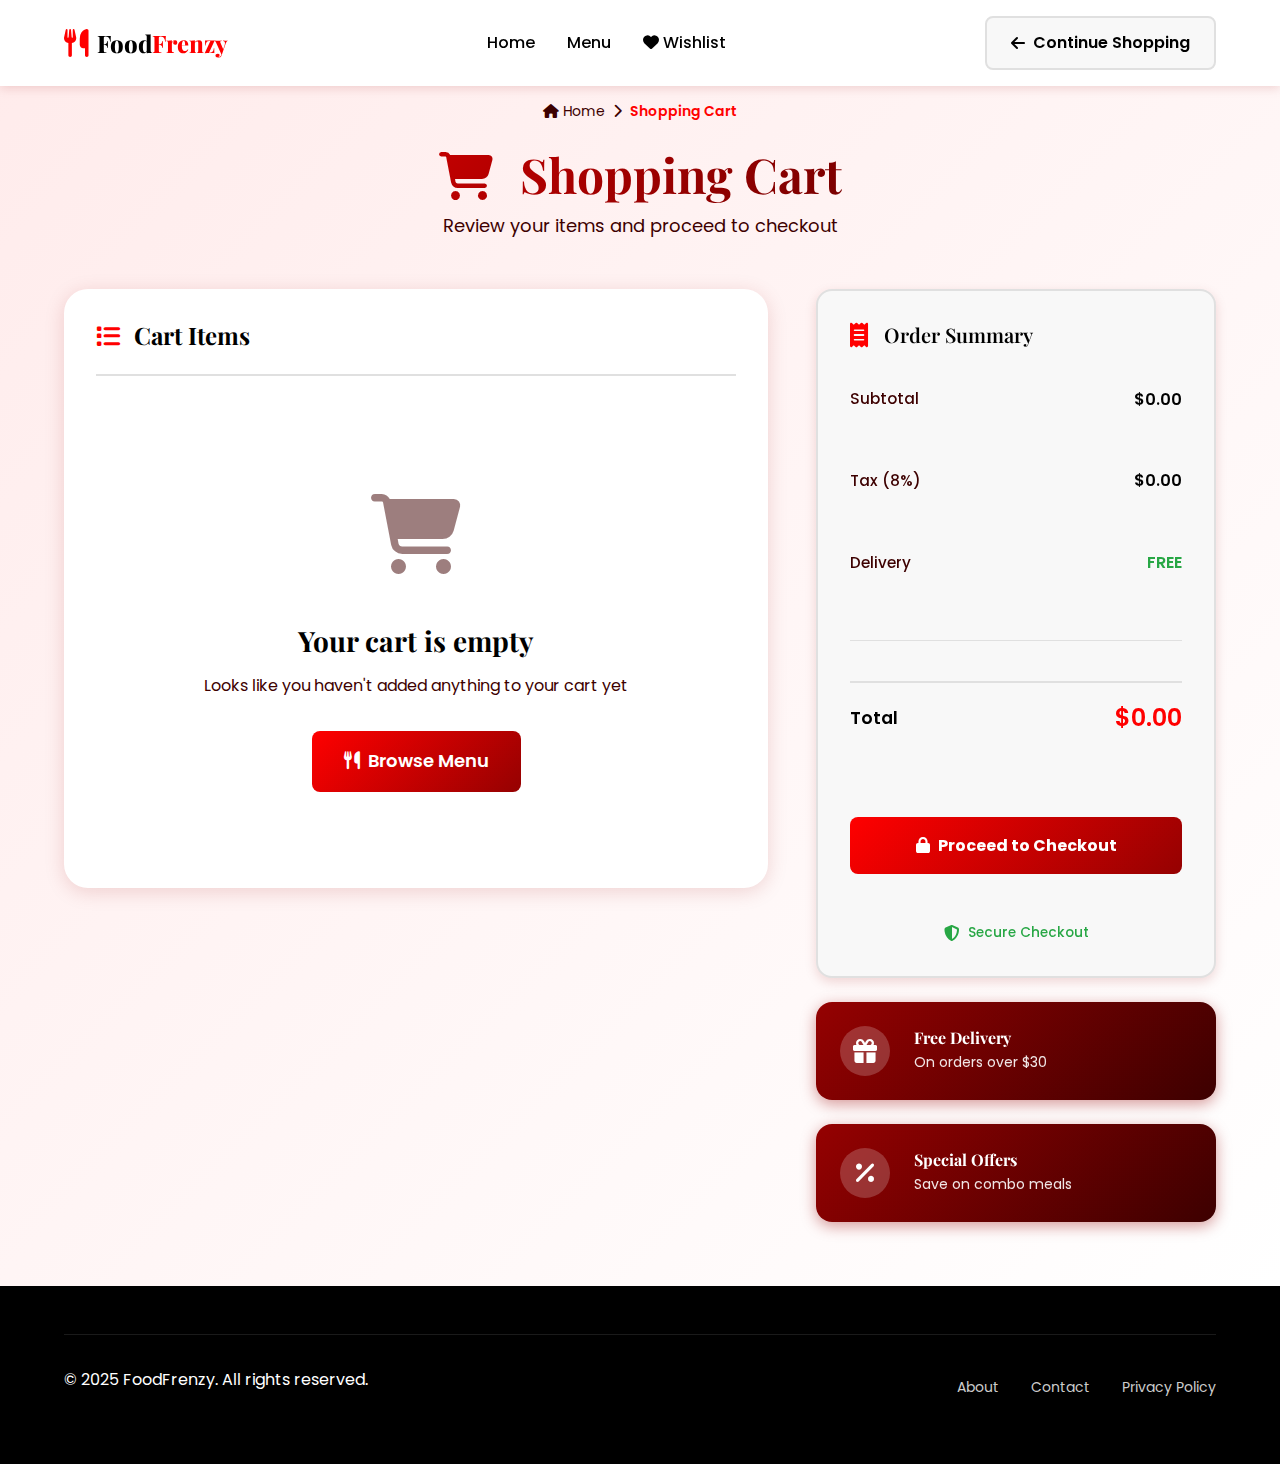
<file: cart.html>
<!doctype html>
<html lang="en">
<head>
  <meta charset="utf-8">
  <meta name="viewport" content="width=device-width,initial-scale=1">
  <title>Shopping Cart - FoodFrenzy</title>
  <link rel="stylesheet" href="style.css">
  <link rel="stylesheet" href="https://cdnjs.cloudflare.com/ajax/libs/font-awesome/6.4.0/css/all.min.css">
  <link href="https://fonts.googleapis.com/css2?family=Poppins:wght@300;400;500;600;700;800&family=Playfair+Display:wght@700;800&display=swap" rel="stylesheet">
</head>
<body>
  <!-- Header -->
  <header class="header">
    <nav class="navbar">
      <div class="container">
        <div class="nav-wrapper">
          <a href="index.html" class="logo">
            <i class="fas fa-utensils"></i>
            <span>Food<span class="logo-accent">Frenzy</span></span>
          </a>
          <ul class="nav-menu">
            <li><a href="index.html" class="nav-link">Home</a></li>
            <li><a href="index.html#menu" class="nav-link">Menu</a></li>
            <li><a href="wishlist.html" class="nav-link">
              <i class="fas fa-heart"></i> Wishlist
            </a></li>
          </ul>
          <div class="nav-icons">
            <a href="index.html#menu" class="btn btn-secondary">
              <i class="fas fa-arrow-left"></i> Continue Shopping
            </a>
          </div>
        </div>
      </div>
    </nav>
  </header>

  <!-- Main Content -->
  <main class="cart-page-main">
    <div class="container">
      <!-- Page Header -->
      <div class="page-header">
        <div class="breadcrumb">
          <a href="index.html"><i class="fas fa-home"></i> Home</a>
          <span><i class="fas fa-chevron-right"></i></span>
          <span class="current">Shopping Cart</span>
        </div>
        <h1 class="page-title">
          <i class="fas fa-shopping-cart"></i>
          Shopping Cart
        </h1>
        <p class="page-subtitle">Review your items and proceed to checkout</p>
      </div>

      <!-- Cart Grid Layout -->
      <div class="cart-page-grid">
        <!-- Cart Items Section -->
        <div class="cart-items-section">
          <div class="section-header-card">
            <h2>
              <i class="fas fa-list"></i>
              Cart Items
            </h2>
            <button class="btn-clear-cart" id="clearCartBtn" style="display: none;">
              <i class="fas fa-trash-alt"></i> Clear Cart
            </button>
          </div>
          <div id="cartPageItems" class="cart-items-container">
            <!-- Items rendered here by JavaScript -->
          </div>
        </div>

        <!-- Order Summary Sidebar -->
        <aside class="order-summary-sidebar">
          <div class="summary-card">
            <h3 class="summary-title">
              <i class="fas fa-receipt"></i>
              Order Summary
            </h3>
            
            <div class="summary-details">
              <div class="summary-row">
                <span class="summary-label">Subtotal</span>
                <span class="summary-value" id="pageSubtotal">$0.00</span>
              </div>
              <div class="summary-row">
                <span class="summary-label">Tax (8%)</span>
                <span class="summary-value" id="pageTax">$0.00</span>
              </div>
              <div class="summary-row">
                <span class="summary-label">Delivery</span>
                <span class="summary-value summary-free">FREE</span>
              </div>
              
              <div class="summary-divider"></div>
              
              <div class="summary-row summary-total">
                <span class="summary-label">Total</span>
                <span class="summary-value" id="pageTotal">$0.00</span>
              </div>
            </div>

            <button id="pageCheckout" class="btn btn-primary btn-block btn-checkout">
              <i class="fas fa-lock"></i>
              Proceed to Checkout
            </button>

            <div class="secure-checkout">
              <i class="fas fa-shield-alt"></i>
              Secure Checkout
            </div>
          </div>

          <!-- Promo Section -->
          <div class="promo-card">
            <div class="promo-icon">
              <i class="fas fa-gift"></i>
            </div>
            <div class="promo-content">
              <h4>Free Delivery</h4>
              <p>On orders over $30</p>
            </div>
          </div>

          <div class="promo-card">
            <div class="promo-icon">
              <i class="fas fa-percent"></i>
            </div>
            <div class="promo-content">
              <h4>Special Offers</h4>
              <p>Save on combo meals</p>
            </div>
          </div>
        </aside>
      </div>
    </div>
  </main>

  <!-- Footer -->
  <footer class="footer">
    <div class="container">
      <div class="footer-simple">
        <p>&copy; 2025 FoodFrenzy. All rights reserved.</p>
        <div class="footer-links">
          <a href="index.html#about">About</a>
          <a href="index.html#contact">Contact</a>
          <a href="#">Privacy Policy</a>
        </div>
      </div>
    </div>
  </footer>

<script>
// Enhanced Cart Page Script
const STORAGE_KEY = 'foodfrenzy_cart';
const TAX_RATE = 0.08;

function loadCart() {
  const raw = localStorage.getItem(STORAGE_KEY);
  return raw ? JSON.parse(raw) : [];
}

function saveCart(cart) { 
  localStorage.setItem(STORAGE_KEY, JSON.stringify(cart)); 
}

function formatCurrency(n) { 
  return '$' + n.toFixed(2); 
}

function renderImageHTML(image, alt = '') {
  if (typeof image === 'string' && (
    image.startsWith('assets/') || 
    image.startsWith('./assets/') || 
    image.startsWith('/assets/') ||
    image.startsWith('http://') ||
    image.startsWith('https://')
  )) {
    return `<img src="${image}" alt="${alt}" />`;
  }
  return `<span class="emoji-fallback">${image || '🍽'}</span>`;
}

function renderCart() {
  const cart = loadCart();
  const container = document.getElementById('cartPageItems');
  const clearBtn = document.getElementById('clearCartBtn');
  
  if (!container) return;
  
  if (cart.length === 0) {
    container.innerHTML = `
      <div class="cart-empty-state">
        <div class="empty-icon">
          <i class="fas fa-shopping-cart"></i>
        </div>
        <h3>Your cart is empty</h3>
        <p>Looks like you haven't added anything to your cart yet</p>
        <a href="index.html#menu" class="btn btn-primary btn-large">
          <i class="fas fa-utensils"></i>
          Browse Menu
        </a>
      </div>
    `;
    clearBtn.style.display = 'none';
    updateSummary(0, 0);
    return;
  }

  clearBtn.style.display = 'inline-flex';

  const html = cart.map(item => `
    <div class="cart-item-card">
      <div class="cart-item-image">
        ${renderImageHTML(item.image, item.name)}
      </div>
      <div class="cart-item-info">
        <h4 class="cart-item-name">${item.name}</h4>
        <p class="cart-item-price">
          <span class="price-label">Unit Price:</span>
          ${formatCurrency(item.price)}
        </p>
      </div>
      <div class="cart-item-actions">
        <div class="quantity-control">
          <button class="qty-btn qty-minus" data-id="${item.id}" data-change="-1">
            <i class="fas fa-minus"></i>
          </button>
          <input type="number" class="qty-input" value="${item.quantity}" min="1" readonly>
          <button class="qty-btn qty-plus" data-id="${item.id}" data-change="1">
            <i class="fas fa-plus"></i>
          </button>
        </div>
        <div class="item-subtotal">
          <span class="subtotal-label">Subtotal</span>
          <span class="subtotal-amount">${formatCurrency(item.price * item.quantity)}</span>
        </div>
        <button class="remove-item-btn" data-id="${item.id}" title="Remove item">
          <i class="fas fa-trash-alt"></i>
        </button>
      </div>
    </div>
  `).join('');

  container.innerHTML = html;

  // Attach event listeners
  document.querySelectorAll('.qty-btn').forEach(btn => {
    btn.addEventListener('click', (e) => {
      const id = parseInt(btn.dataset.id);
      const change = parseInt(btn.dataset.change);
      updateQuantity(id, change);
    });
  });

  document.querySelectorAll('.remove-item-btn').forEach(btn => {
    btn.addEventListener('click', () => {
      const id = parseInt(btn.dataset.id);
      const cart = loadCart();
      const item = cart.find(i => i.id === id);
      if (item && confirm(`Remove ${item.name} from cart?`)) {
        removeItem(id);
      }
    });
  });

  updateTotals();
}

function updateQuantity(id, change) {
  const cart = loadCart();
  const item = cart.find(i => i.id === id);
  if (!item) return;
  
  item.quantity += change;
  
  if (item.quantity <= 0) {
    if (confirm(`Remove ${item.name} from cart?`)) {
      removeItem(id);
    }
    return;
  }
  
  saveCart(cart);
  renderCart();
}

function removeItem(id) {
  let cart = loadCart();
  cart = cart.filter(i => i.id !== id);
  saveCart(cart);
  renderCart();
}

function updateTotals() {
  const cart = loadCart();
  const subtotal = cart.reduce((s, i) => s + i.price * i.quantity, 0);
  const tax = subtotal * TAX_RATE;
  const total = subtotal + tax;
  
  updateSummary(subtotal, tax, total);
}

function updateSummary(subtotal, tax, total) {
  document.getElementById('pageSubtotal').textContent = formatCurrency(subtotal || 0);
  document.getElementById('pageTax').textContent = formatCurrency(tax || 0);
  document.getElementById('pageTotal').textContent = formatCurrency(total || 0);
}

// Clear cart button
document.getElementById('clearCartBtn').addEventListener('click', () => {
  if (confirm('Are you sure you want to clear your entire cart?')) {
    localStorage.removeItem(STORAGE_KEY);
    renderCart();
  }
});

// Checkout button
document.getElementById('pageCheckout').addEventListener('click', () => {
  const cart = loadCart();
  if (cart.length === 0) {
    alert('Your cart is empty. Please add items before checking out.');
    return;
  } 
  window.location.href = 'checkout.html';
});

// Initial render
renderCart();
</script>
</body>
</html>
</file>
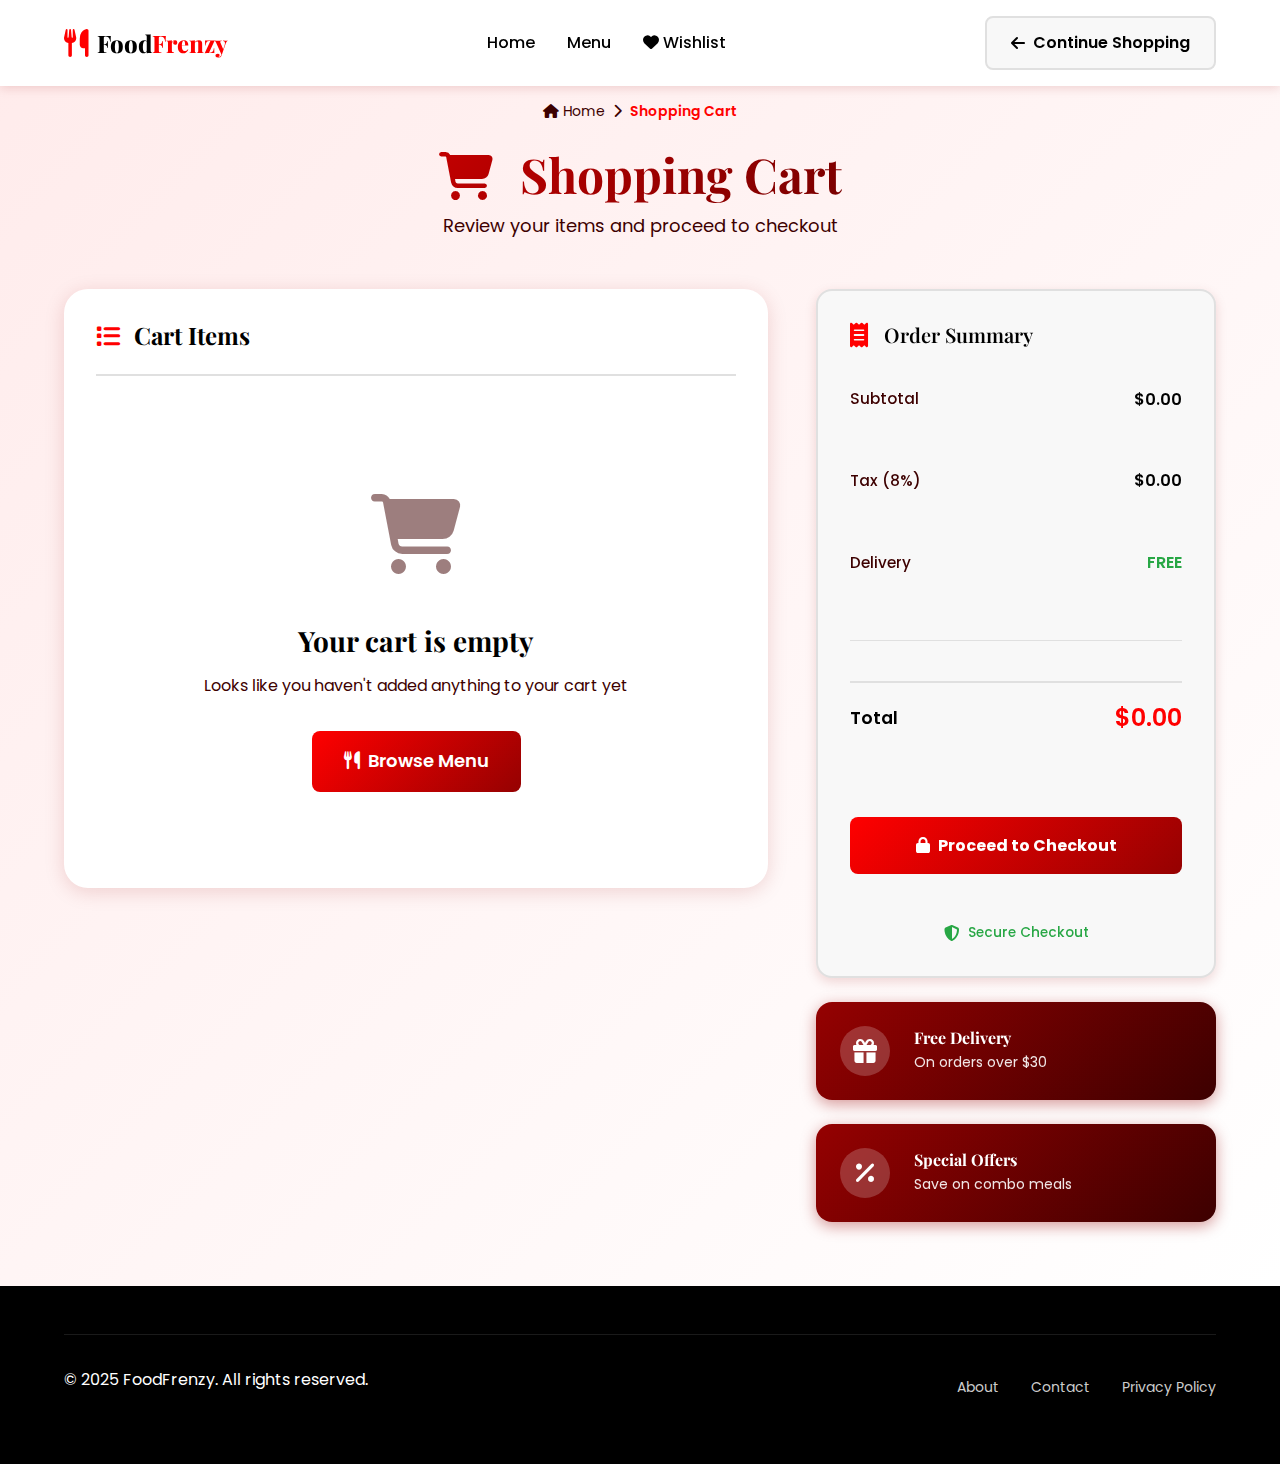
<file: checkout.html>
<!doctype html>
<html lang="en">
<head>
  <meta charset="utf-8">
  <meta name="viewport" content="width=device-width,initial-scale=1">
  <title>Checkout - FoodFrenzy</title>
  <link rel="stylesheet" href="style.css">
  <link rel="stylesheet" href="https://cdnjs.cloudflare.com/ajax/libs/font-awesome/6.4.0/css/all.min.css">
  <link href="https://fonts.googleapis.com/css2?family=Poppins:wght@300;400;500;600;700;800&family=Playfair+Display:wght@700;800&display=swap" rel="stylesheet">
</head>
<body>
  <!-- Header -->
  <header class="header">
    <nav class="navbar">
      <div class="container">
        <div class="nav-wrapper">
          <a href="index.html" class="logo">
            <i class="fas fa-utensils"></i>
            <span>Food<span class="logo-accent">Frenzy</span></span>
          </a>
          <ul class="nav-menu">
            <li><a href="index.html" class="nav-link">Home</a></li>
            <li><a href="index.html#menu" class="nav-link">Menu</a></li>
            <li><a href="cart.html" class="nav-link">
              <i class="fas fa-arrow-left"></i> Back to Cart
            </a></li>
          </ul>
        </div>
      </div>
    </nav>
  </header>

  <!-- Main Content -->
  <main class="checkout-page-main">
    <div class="container">
      <!-- Page Header -->
      <div class="page-header">
        <div class="breadcrumb">
          <a href="index.html"><i class="fas fa-home"></i> Home</a>
          <span><i class="fas fa-chevron-right"></i></span>
          <a href="cart.html">Cart</a>
          <span><i class="fas fa-chevron-right"></i></span>
          <span class="current">Checkout</span>
        </div>
        <h1 class="page-title">
          <i class="fas fa-credit-card"></i>
          Secure Checkout
        </h1>
        <p class="page-subtitle">Complete your order safely and securely</p>
      </div>

      <!-- Checkout Progress -->
      <div class="checkout-progress">
        <div class="progress-step active completed">
          <div class="step-icon"><i class="fas fa-shopping-cart"></i></div>
          <div class="step-label">Cart</div>
        </div>
        <div class="progress-line active"></div>
        <div class="progress-step active">
          <div class="step-icon"><i class="fas fa-credit-card"></i></div>
          <div class="step-label">Payment</div>
        </div>
        <div class="progress-line"></div>
        <div class="progress-step">
          <div class="step-icon"><i class="fas fa-check-circle"></i></div>
          <div class="step-label">Complete</div>
        </div>
      </div>

      <!-- Checkout Grid -->
      <div class="checkout-page-grid">
        <!-- Checkout Form Section -->
        <div class="checkout-form-section">
          <!-- Customer Information -->
          <div class="checkout-card">
            <h3 class="checkout-card-title">
              <i class="fas fa-user"></i>
              Customer Information
            </h3>
            <form id="checkoutForm" class="checkout-form">
              <div class="form-row">
                <div class="form-group">
                  <label for="firstName">First Name *</label>
                  <input type="text" id="firstName" name="firstName" required>
                  <span class="error-message" id="errorFirstName"></span>
                </div>
                <div class="form-group">
                  <label for="lastName">Last Name *</label>
                  <input type="text" id="lastName" name="lastName" required>
                  <span class="error-message" id="errorLastName"></span>
                </div>
              </div>

              <div class="form-group">
                <label for="email">Email Address *</label>
                <input type="email" id="email" name="email" required>
                <span class="error-message" id="errorEmail"></span>
              </div>

              <div class="form-group">
                <label for="phone">Phone Number *</label>
                <input type="tel" id="phone" name="phone" required>
                <span class="error-message" id="errorPhone"></span>
              </div>
            </form>
          </div>

          <!-- Delivery Address -->
          <div class="checkout-card">
            <h3 class="checkout-card-title">
              <i class="fas fa-map-marker-alt"></i>
              Delivery Address
            </h3>
            <form class="checkout-form">
              <div class="form-group">
                <label for="address">Street Address *</label>
                <input type="text" id="address" name="address" required>
                <span class="error-message" id="errorAddress"></span>
              </div>

              <div class="form-row">
                <div class="form-group">
                  <label for="city">City *</label>
                  <input type="text" id="city" name="city" required>
                  <span class="error-message" id="errorCity"></span>
                </div>
                <div class="form-group">
                  <label for="zipCode">ZIP Code *</label>
                  <input type="text" id="zipCode" name="zipCode" required>
                  <span class="error-message" id="errorZipCode"></span>
                </div>
              </div>

              <div class="form-group">
                <label for="deliveryNotes">Delivery Instructions (Optional)</label>
                <textarea id="deliveryNotes" name="deliveryNotes" rows="3" placeholder="E.g., Ring doorbell, leave at door, etc."></textarea>
              </div>
            </form>
          </div>

          <!-- Payment Method -->
          <div class="checkout-card">
            <h3 class="checkout-card-title">
              <i class="fas fa-credit-card"></i>
              Payment Method
            </h3>
            <div class="payment-methods">
              <div class="payment-option active">
                <input type="radio" id="creditCard" name="paymentMethod" value="credit-card" checked>
                <label for="creditCard">
                  <i class="fas fa-credit-card"></i>
                  Credit/Debit Card
                </label>
              </div>
              <div class="payment-option">
                <input type="radio" id="paypal" name="paymentMethod" value="paypal">
                <label for="paypal">
                  <i class="fab fa-paypal"></i>
                  PayPal
                </label>
              </div>
              <div class="payment-option">
                <input type="radio" id="cashOnDelivery" name="paymentMethod" value="cash">
                <label for="cashOnDelivery">
                  <i class="fas fa-money-bill-wave"></i>
                  Cash on Delivery
                </label>
              </div>
            </div>

            <div id="cardDetails" class="card-details-form">
              <div class="form-group">
                <label for="cardNumber">Card Number *</label>
                <input type="text" id="cardNumber" placeholder="1234 5678 9012 3456" maxlength="19">
              </div>

              <div class="form-row">
                <div class="form-group">
                  <label for="expiryDate">Expiry Date *</label>
                  <input type="text" id="expiryDate" placeholder="MM/YY" maxlength="5">
                </div>
                <div class="form-group">
                  <label for="cvv">CVV *</label>
                  <input type="text" id="cvv" placeholder="123" maxlength="3">
                </div>
              </div>

              <div class="secure-payment-notice">
                <i class="fas fa-lock"></i>
                Your payment information is encrypted and secure
              </div>
            </div>
          </div>
        </div>

        <!-- Order Summary Sidebar -->
        <aside class="checkout-summary-sidebar">
          <div class="summary-card">
            <h3 class="summary-title">
              <i class="fas fa-receipt"></i>
              Order Summary
            </h3>
            
            <div id="checkoutItems" class="checkout-items-list">
              <!-- Items will be loaded here -->
            </div>

            <div class="summary-divider"></div>

            <div class="summary-details">
              <div class="summary-row">
                <span class="summary-label">Subtotal</span>
                <span class="summary-value" id="checkoutSubtotal">$0.00</span>
              </div>
              <div class="summary-row">
                <span class="summary-label">Tax (8%)</span>
                <span class="summary-value" id="checkoutTax">$0.00</span>
              </div>
              <div class="summary-row">
                <span class="summary-label">Delivery Fee</span>
                <span class="summary-value summary-free">FREE</span>
              </div>
              
              <div class="summary-divider"></div>
              
              <div class="summary-row summary-total">
                <span class="summary-label">Total</span>
                <span class="summary-value" id="checkoutTotal">$0.00</span>
              </div>
            </div>

            <button id="placeOrderBtn" class="btn btn-primary btn-block btn-checkout">
              <i class="fas fa-check-circle"></i>
              Place Order
            </button>

            <div class="secure-checkout">
              <i class="fas fa-shield-alt"></i>
              SSL Encrypted Checkout
            </div>
          </div>

          <!-- Money Back Guarantee -->
          <div class="guarantee-card">
            <div class="guarantee-icon">
              <i class="fas fa-undo-alt"></i>
            </div>
            <div class="guarantee-content">
              <h4>Money Back Guarantee</h4>
              <p>Not satisfied? Get a full refund within 30 days</p>
            </div>
          </div>

          <div class="guarantee-card">
            <div class="guarantee-icon">
              <i class="fas fa-shipping-fast"></i>
            </div>
            <div class="guarantee-content">
              <h4>Fast Delivery</h4>
              <p>Delivered hot and fresh in 30-45 minutes</p>
            </div>
          </div>
        </aside>
      </div>
    </div>
  </main>

  <!-- Success Modal -->
  <div class="modal" id="successModal">
    <div class="modal-overlay"></div>
    <div class="modal-content">
      <div class="modal-icon success">
        <i class="fas fa-check-circle"></i>
      </div>
      <h2>Order Placed Successfully!</h2>
      <p>Thank you for your order!</p>
      <div class="order-details">
        <p><strong>Order Number:</strong> <span id="orderNumber"></span></p>
        <p><strong>Estimated Delivery:</strong> <span id="deliveryTime">30-45 minutes</span></p>
        <p><strong>Total Amount:</strong> <span id="totalAmount">$0.00</span></p>
      </div>
      <button class="btn btn-primary" onclick="window.location.href='index.html'">
        <i class="fas fa-home"></i>
        Back to Home
      </button>
    </div>
  </div>

  <!-- Footer -->
  <footer class="footer">
    <div class="container">
      <div class="footer-simple">
        <p>&copy; 2025 FoodFrenzy. All rights reserved.</p>
        <div class="footer-links">
          <a href="index.html#about">About</a>
          <a href="index.html#contact">Contact</a>
          <a href="#">Privacy Policy</a>
        </div>
      </div>
    </div>
  </footer>

  <script>
    // Checkout Page Script
    const STORAGE_KEY = 'foodfrenzy_cart';
    const TAX_RATE = 0.08;

    function loadCart() {
      const raw = localStorage.getItem(STORAGE_KEY);
      return raw ? JSON.parse(raw) : [];
    }

    function formatCurrency(n) {
      return '$' + n.toFixed(2);
    }

    function renderImageHTML(image, alt = '') {
      if (typeof image === 'string' && (
        image.startsWith('assets/') || 
        image.startsWith('./assets/') || 
        image.startsWith('/assets/') ||
        image.startsWith('http://') ||
        image.startsWith('https://')
      )) {
        return `<img src="${image}" alt="${alt}" />`;
      }
      return `<span class="emoji-fallback">${image || '🍽'}</span>`;
    }

    function loadCheckoutItems() {
      const cart = loadCart();
      const container = document.getElementById('checkoutItems');

      if (cart.length === 0) {
        window.location.href = 'cart.html';
        return;
      }

      const html = cart.map(item => `
        <div class="checkout-item">
          <div class="checkout-item-image">
            ${renderImageHTML(item.image, item.name)}
          </div>
          <div class="checkout-item-details">
            <div class="checkout-item-name">${item.name}</div>
            <div class="checkout-item-qty">Qty: ${item.quantity}</div>
          </div>
          <div class="checkout-item-price">
            ${formatCurrency(item.price * item.quantity)}
          </div>
        </div>
      `).join('');

      container.innerHTML = html;
      updateTotals();
    }

    function updateTotals() {
      const cart = loadCart();
      const subtotal = cart.reduce((s, i) => s + i.price * i.quantity, 0);
      const tax = subtotal * TAX_RATE;
      const total = subtotal + tax;

      document.getElementById('checkoutSubtotal').textContent = formatCurrency(subtotal);
      document.getElementById('checkoutTax').textContent = formatCurrency(tax);
      document.getElementById('checkoutTotal').textContent = formatCurrency(total);
    }

    // Payment method switching
    document.querySelectorAll('input[name="paymentMethod"]').forEach(radio => {
      radio.addEventListener('change', (e) => {
        document.querySelectorAll('.payment-option').forEach(opt => opt.classList.remove('active'));
        e.target.closest('.payment-option').classList.add('active');
        
        const cardDetails = document.getElementById('cardDetails');
        if (e.target.value === 'credit-card') {
          cardDetails.style.display = 'block';
        } else {
          cardDetails.style.display = 'none';
        }
      });
    });

    // Place Order
    document.getElementById('placeOrderBtn').addEventListener('click', () => {
      // Simple validation
      const firstName = document.getElementById('firstName').value;
      const email = document.getElementById('email').value;
      const address = document.getElementById('address').value;

      if (!firstName || !email || !address) {
        alert('Please fill in all required fields');
        return;
      }

      // Generate order number
      const orderNum = 'FF' + Date.now().toString().slice(-8);
      document.getElementById('orderNumber').textContent = orderNum;
      
      const cart = loadCart();
      const subtotal = cart.reduce((s, i) => s + i.price * i.quantity, 0);
      const tax = subtotal * TAX_RATE;
      const total = subtotal + tax;
      document.getElementById('totalAmount').textContent = formatCurrency(total);

      // Show success modal
      document.getElementById('successModal').classList.add('active');

      // Clear cart
      localStorage.removeItem(STORAGE_KEY);
    });

    // Initialize
    loadCheckoutItems();
  </script>
</body>
</html>
</file>
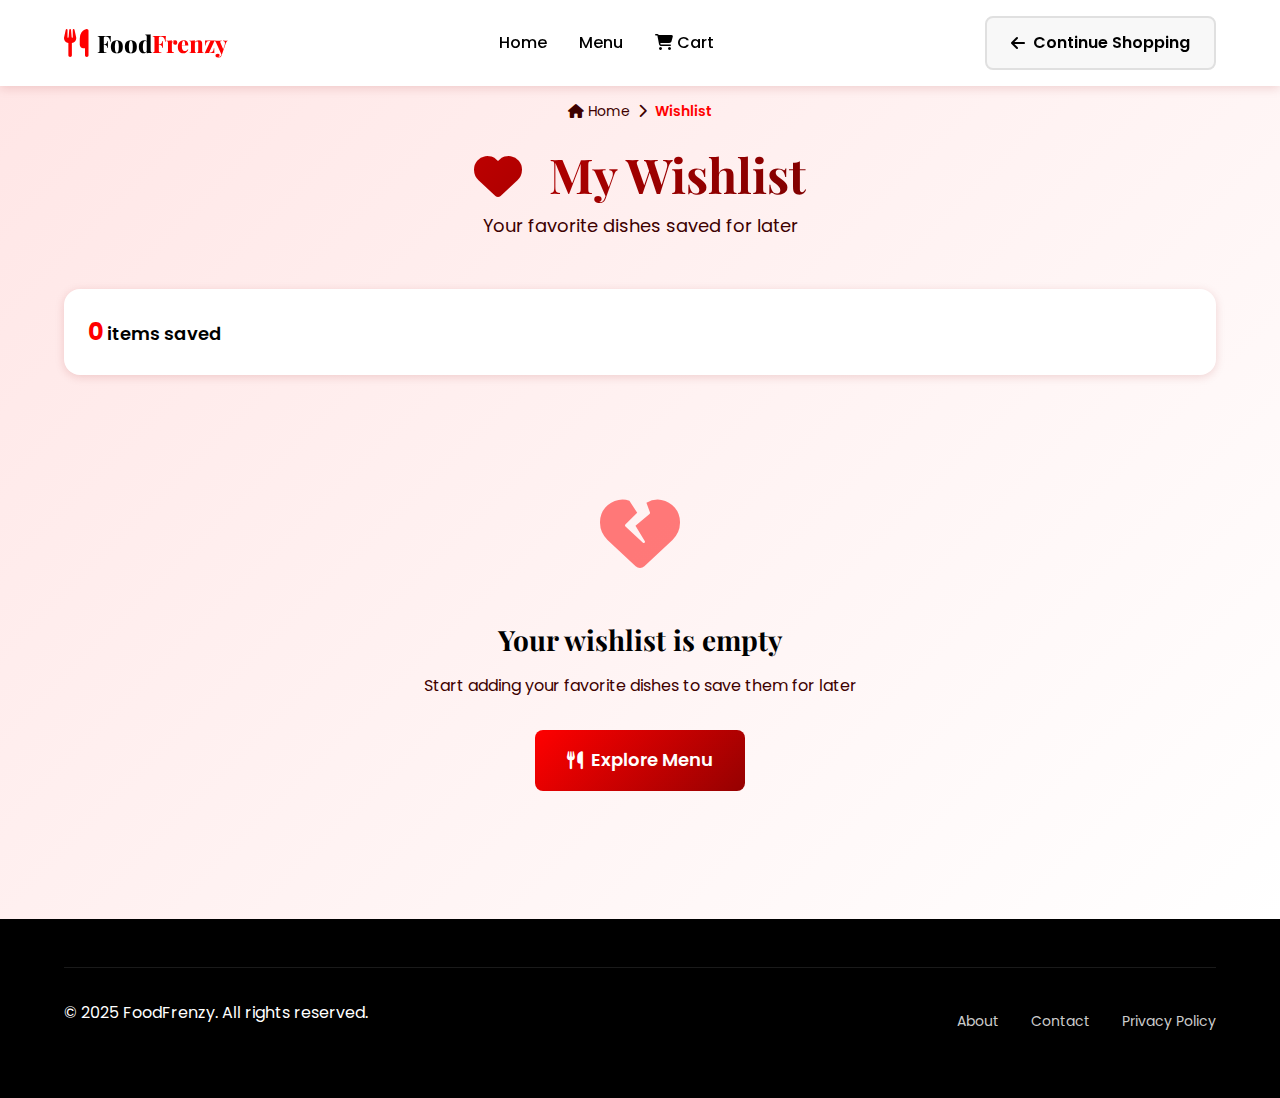
<file: wishlist.html>
<!doctype html>
<html lang="en">
<head>
  <meta charset="utf-8">
  <meta name="viewport" content="width=device-width,initial-scale=1">
  <title>My Wishlist - FoodFrenzy</title>
  <link rel="stylesheet" href="style.css">
  <link rel="stylesheet" href="https://cdnjs.cloudflare.com/ajax/libs/font-awesome/6.4.0/css/all.min.css">
  <link href="https://fonts.googleapis.com/css2?family=Poppins:wght@300;400;500;600;700;800&family=Playfair+Display:wght@700;800&display=swap" rel="stylesheet">
</head>
<body>
  <!-- Header -->
  <header class="header">
    <nav class="navbar">
      <div class="container">
        <div class="nav-wrapper">
          <a href="index.html" class="logo">
            <i class="fas fa-utensils"></i>
            <span>Food<span class="logo-accent">Frenzy</span></span>
          </a>
          <ul class="nav-menu">
            <li><a href="index.html" class="nav-link">Home</a></li>
            <li><a href="index.html#menu" class="nav-link">Menu</a></li>
            <li><a href="cart.html" class="nav-link">
              <i class="fas fa-shopping-cart"></i> Cart
            </a></li>
          </ul>
          <div class="nav-icons">
            <a href="index.html#menu" class="btn btn-secondary">
              <i class="fas fa-arrow-left"></i> Continue Shopping
            </a>
          </div>
        </div>
      </div>
    </nav>
  </header>

  <!-- Main Content -->
  <main class="wishlist-page-main">
    <div class="container">
      <!-- Page Header -->
      <div class="page-header">
        <div class="breadcrumb">
          <a href="index.html"><i class="fas fa-home"></i> Home</a>
          <span><i class="fas fa-chevron-right"></i></span>
          <span class="current">Wishlist</span>
        </div>
        <h1 class="page-title">
          <i class="fas fa-heart"></i>
          My Wishlist
        </h1>
        <p class="page-subtitle">Your favorite dishes saved for later</p>
      </div>

      <!-- Wishlist Controls -->
      <div class="wishlist-controls">
        <div class="wishlist-count">
          <span id="itemCount">0</span> items saved
        </div>
        <button class="btn-clear-wishlist" id="clearWishlistBtn" style="display: none;">
          <i class="fas fa-trash-alt"></i> Clear Wishlist
        </button>
      </div>

      <!-- Wishlist Grid -->
      <div id="wishlistGrid" class="wishlist-grid">
        <!-- Wishlist items rendered here by JavaScript -->
      </div>
    </div>
  </main>

  <!-- Footer -->
  <footer class="footer">
    <div class="container">
      <div class="footer-simple">
        <p>&copy; 2025 FoodFrenzy. All rights reserved.</p>
        <div class="footer-links">
          <a href="index.html#about">About</a>
          <a href="index.html#contact">Contact</a>
          <a href="#">Privacy Policy</a>
        </div>
      </div>
    </div>
  </footer>

<script>
// Enhanced Wishlist Page Script
const STORAGE_KEY = 'foodfrenzy_wishlist';
const CART_KEY = 'foodfrenzy_cart';

function loadWishlist() { 
  const raw = localStorage.getItem(STORAGE_KEY); 
  return raw ? JSON.parse(raw) : []; 
}

function saveWishlist(w) { 
  localStorage.setItem(STORAGE_KEY, JSON.stringify(w)); 
}

function loadCart() { 
  const raw = localStorage.getItem(CART_KEY); 
  return raw ? JSON.parse(raw) : []; 
}

function saveCart(c) { 
  localStorage.setItem(CART_KEY, JSON.stringify(c)); 
}

function formatCurrency(n) { 
  return '$' + n.toFixed(2); 
}

function renderImageHTML(image, alt = '') {
  if (typeof image === 'string' && (
    image.startsWith('assets/') || 
    image.startsWith('./assets/') || 
    image.startsWith('/assets/') ||
    image.startsWith('http://') ||
    image.startsWith('https://')
  )) {
    return `<img src="${image}" alt="${alt}" />`;
  }
  return `<span class="emoji-fallback">${image || '❤️'}</span>`;
}

function renderWishlist() {
  const list = loadWishlist();
  const container = document.getElementById('wishlistGrid');
  const countEl = document.getElementById('itemCount');
  const clearBtn = document.getElementById('clearWishlistBtn');
  
  if (!container) return;
  
  countEl.textContent = list.length;
  
  if (list.length === 0) {
    container.innerHTML = `
      <div class="wishlist-empty-state">
        <div class="empty-icon">
          <i class="fas fa-heart-broken"></i>
        </div>
        <h3>Your wishlist is empty</h3>
        <p>Start adding your favorite dishes to save them for later</p>
        <a href="index.html#menu" class="btn btn-primary btn-large">
          <i class="fas fa-utensils"></i>
          Explore Menu
        </a>
      </div>
    `;
    clearBtn.style.display = 'none';
    return;
  }

  clearBtn.style.display = 'inline-flex';

  const html = list.map(item => `
    <div class="wishlist-card">
      <button class="wishlist-remove-btn" data-id="${item.id}" title="Remove from wishlist">
        <i class="fas fa-times"></i>
      </button>
      <div class="wishlist-card-image">
        ${renderImageHTML(item.image, item.name)}
        <div class="wishlist-heart-badge">
          <i class="fas fa-heart"></i>
        </div>
      </div>
      <div class="wishlist-card-content">
        <h3 class="wishlist-item-name">${item.name}</h3>
        <p class="wishlist-item-description">${item.description || ''}</p>
        <div class="wishlist-card-footer">
          <span class="wishlist-item-price">${formatCurrency(item.price)}</span>
          <button class="btn-add-to-cart" data-id="${item.id}">
            <i class="fas fa-shopping-cart"></i>
            Add to Cart
          </button>
        </div>
      </div>
    </div>
  `).join('');

  container.innerHTML = html;

  // Attach event listeners
  document.querySelectorAll('.btn-add-to-cart').forEach(btn => {
    btn.addEventListener('click', () => {
      const id = parseInt(btn.dataset.id);
      addToCartFromWishlist(id);
    });
  });

  document.querySelectorAll('.wishlist-remove-btn').forEach(btn => {
    btn.addEventListener('click', () => {
      const id = parseInt(btn.dataset.id);
      removeFromWishlist(id);
    });
  });
}

function addToCartFromWishlist(id) {
  const cart = loadCart();
  const wishlist = loadWishlist();
  const item = wishlist.find(i => i.id === id);
  
  if (!item) return;
  
  const existing = cart.find(i => i.id === id);
  
  if (existing) {
    existing.quantity += 1;
  } else {
    cart.push({ ...item, quantity: 1 });
  }
  
  saveCart(cart);
  
  // Show success message
  showNotification(`${item.name} added to cart!`);
  
  // Optional: Remove from wishlist after adding to cart
  // removeFromWishlist(id);
}

function removeFromWishlist(id) {
  let list = loadWishlist();
  const item = list.find(i => i.id === id);
  
  if (item && confirm(`Remove ${item.name} from wishlist?`)) {
    list = list.filter(i => i.id !== id);
    saveWishlist(list);
    renderWishlist();
    showNotification(`${item.name} removed from wishlist`);
  }
}

function showNotification(message) {
  // Create a temporary notification
  const notification = document.createElement('div');
  notification.className = 'wishlist-notification';
  notification.innerHTML = `
    <i class="fas fa-check-circle"></i>
    <span>${message}</span>
  `;
  document.body.appendChild(notification);
  
  setTimeout(() => notification.classList.add('show'), 10);
  
  setTimeout(() => {
    notification.classList.remove('show');
    setTimeout(() => notification.remove(), 300);
  }, 3000);
}

// Clear wishlist button
document.getElementById('clearWishlistBtn').addEventListener('click', () => {
  if (confirm('Are you sure you want to clear your entire wishlist?')) {
    localStorage.removeItem(STORAGE_KEY);
    renderWishlist();
  }
});

// Initial render
renderWishlist();
</script>
</body>
</html>
</file>
<file: style.css>
/* ===================================
   FoodFrenzy - Custom CSS Stylesheet
   =================================== */

/* CSS Reset & Base Styles */
* {
    margin: 0;
    padding: 0;
    box-sizing: border-box;
}

:root {
    /* Color Palette - Red & Black Theme */
    --primary-color: #FF0000;
    --primary-dark: #950101;
    --primary-light: #ff3333;
    --secondary-color: #3D0000;
    --accent-color: #FF0000;
    
    --dark-bg: #000000;
    --dark-surface: #1a0000;
    --dark-text: #ffffff;
    --dark-text-secondary: #cccccc;
    
    --light-bg: #ffffff;
    --light-surface: #f8f8f8;
    --light-text: #000000;
    --light-text-secondary: #3D0000;
    
    --success-color: #28a745;
    --error-color: #FF0000;
    --warning-color: #ff6600;
    
    /* Current Theme Colors */
    --bg-color: var(--light-bg);
    --surface-color: var(--light-surface);
    --text-color: var(--light-text);
    --text-secondary: var(--light-text-secondary);
    --border-color: #e0e0e0;
    --shadow-color: rgba(149, 1, 1, 0.15);
    
    /* Typography */
    --font-primary: 'Poppins', sans-serif;
    --font-heading: 'Playfair Display', serif;
    
    /* Spacing */
    --spacing-xs: 0.5rem;
    --spacing-sm: 1rem;
    --spacing-md: 1.5rem;
    --spacing-lg: 2rem;
    --spacing-xl: 3rem;
    --spacing-xxl: 4rem;
    
    /* Transitions */
    --transition-speed: 0.3s;
    --transition-ease: cubic-bezier(0.4, 0, 0.2, 1);
    
    /* Border Radius */
    --radius-sm: 0.25rem;
    --radius-md: 0.5rem;
    --radius-lg: 1rem;
    --radius-xl: 1.5rem;
    
    /* Z-Index Layers */
    --z-header: 1000;
    --z-cart: 2000;
    --z-modal: 3000;
    --z-toast: 4000;
}

/* Dark Mode Variables */
body.dark-mode {
    --bg-color: var(--dark-bg);
    --surface-color: var(--dark-surface);
    --text-color: var(--dark-text);
    --text-secondary: var(--dark-text-secondary);
    --border-color: #3D0000;
    --shadow-color: rgba(255, 0, 0, 0.2);
}

/* Base Styles */
html {
    scroll-behavior: smooth;
    font-size: 16px;
}

body {
    font-family: var(--font-primary);
    background-color: var(--bg-color);
    color: var(--text-color);
    line-height: 1.6;
    overflow-x: hidden;
    transition: background-color var(--transition-speed) var(--transition-ease),
                color var(--transition-speed) var(--transition-ease);
}

/* Container */
.container {
    max-width: 1200px;
    margin: 0 auto;
    padding: 0 var(--spacing-md);
}

/* Typography */
h1, h2, h3, h4, h5, h6 {
    font-family: var(--font-heading);
    font-weight: 700;
    line-height: 1.2;
    margin-bottom: var(--spacing-sm);
}

h1 { font-size: 3rem; }
h2 { font-size: 2.5rem; }
h3 { font-size: 2rem; }
h4 { font-size: 1.5rem; }
h5 { font-size: 1.25rem; }
h6 { font-size: 1rem; }

p {
    margin-bottom: var(--spacing-sm);
}

a {
    text-decoration: none;
    color: inherit;
    transition: color var(--transition-speed) var(--transition-ease);
}

ul {
    list-style: none;
}

img {
    max-width: 100%;
    height: auto;
    display: block;
}

/* Buttons */
.btn {
    display: inline-flex;
    align-items: center;
    justify-content: center;
    gap: var(--spacing-xs);
    padding: 0.75rem 1.5rem;
    font-family: var(--font-primary);
    font-size: 1rem;
    font-weight: 600;
    border: none;
    border-radius: var(--radius-md);
    cursor: pointer;
    transition: all var(--transition-speed) var(--transition-ease);
    white-space: nowrap;
}

.btn-primary {
    background: linear-gradient(135deg, var(--primary-color), var(--primary-dark));
    color: white;
}

.btn-primary:hover {
    transform: translateY(-2px);
    box-shadow: 0 8px 20px rgba(255, 0, 0, 0.5);
}

.btn-secondary {
    background-color: var(--surface-color);
    color: var(--text-color);
    border: 2px solid var(--border-color);
}

.btn-secondary:hover {
    background-color: var(--primary-color);
    color: white;
    border-color: var(--primary-color);
}

.btn-large {
    padding: 1rem 2rem;
    font-size: 1.125rem;
}

.btn-block {
    width: 100%;
}

.btn:disabled {
    opacity: 0.5;
    cursor: not-allowed;
}

/* Header & Navigation */
.header {
    position: fixed;
    top: 0;
    left: 0;
    width: 100%;
    background-color: var(--bg-color);
    box-shadow: 0 2px 10px var(--shadow-color);
    z-index: var(--z-header);
    transition: background-color var(--transition-speed) var(--transition-ease);
}

.navbar {
    padding: 1rem 0;
}

.nav-wrapper {
    display: flex;
    align-items: center;
    justify-content: space-between;
}

.logo {
    display: flex;
    align-items: center;
    gap: var(--spacing-xs);
    font-size: 1.5rem;
    font-weight: 800;
    font-family: var(--font-heading);
}

.logo i {
    color: var(--primary-color);
    font-size: 1.75rem;
}

.logo-accent {
    color: var(--primary-color);
}

.nav-menu {
    display: flex;
    gap: var(--spacing-lg);
}

.nav-link {
    font-weight: 500;
    position: relative;
    padding: 0.5rem 0;
}

.nav-link::after {
    content: '';
    position: absolute;
    bottom: 0;
    left: 0;
    width: 0;
    height: 2px;
    background-color: var(--primary-color);
    transition: width var(--transition-speed) var(--transition-ease);
}

.nav-link:hover::after,
.nav-link.active::after {
    width: 100%;
}

.nav-icons {
    display: flex;
    align-items: center;
    gap: var(--spacing-md);
}

.theme-toggle,
.cart-icon,
.wishlist-icon,
.mobile-toggle {
    background: transparent;
    border: none;
    font-size: 1.25rem;
    color: var(--text-color);
    cursor: pointer;
    padding: 0.5rem;
    transition: color var(--transition-speed) var(--transition-ease);
}

.theme-toggle:hover,
.cart-icon:hover,
.wishlist-icon:hover,
.mobile-toggle:hover {
    color: var(--primary-color);
}

.cart-icon,
.wishlist-icon {
    position: relative;
}

.cart-badge,
.wishlist-badge {
    position: absolute;
    top: -5px;
    right: -5px;
    background-color: var(--primary-color);
    color: white;
    font-size: 0.75rem;
    font-weight: 700;
    width: 20px;
    height: 20px;
    border-radius: 50%;
    display: flex;
    align-items: center;
    justify-content: center;
    animation: pulse 2s infinite;
}

.wishlist-badge {
    background-color: var(--error-color);
}

@keyframes pulse {
    0%, 100% { transform: scale(1); }
    50% { transform: scale(1.1); }
}

.mobile-toggle {
    display: none;
}

/* Hero Section */
.hero {
    position: relative;
    height: 100vh;
    display: flex;
    align-items: center;
    justify-content: center;
    text-align: center;
    background: linear-gradient(135deg, #000000 0%, #3D0000 50%, #950101 100%);
    overflow: hidden;
}

.hero::before {
    content: '';
    position: absolute;
    top: 0;
    left: 0;
    right: 0;
    bottom: 0;
    background-image: url('https://images.unsplash.com/photo-1414235077428-338989a2e8c0?w=1920&auto=format&fit=crop');
    background-size: cover;
    background-position: center;
    opacity: 0.3;
    z-index: 1;
}

.hero-overlay {
    position: absolute;
    top: 0;
    left: 0;
    right: 0;
    bottom: 0;
    background: linear-gradient(135deg, rgba(0, 0, 0, 0.8), rgba(149, 1, 1, 0.7));
    z-index: 2;
}

.hero-content {
    position: relative;
    z-index: 3;
    color: white;
    padding: var(--spacing-lg);
}

.hero-title {
    font-size: 4rem;
    margin-bottom: var(--spacing-md);
    text-shadow: 2px 2px 10px rgba(0, 0, 0, 0.3);
}

.hero-subtitle {
    font-size: 2rem;
    margin-bottom: var(--spacing-sm);
    font-family: var(--font-heading);
}

.hero-text {
    font-size: 1.25rem;
    margin-bottom: var(--spacing-xl);
    max-width: 600px;
    margin-left: auto;
    margin-right: auto;
}

.hero-scroll {
    position: absolute;
    bottom: 2rem;
    left: 50%;
    transform: translateX(-50%);
    z-index: 3;
    font-size: 2rem;
    color: white;
    animation: bounce 2s infinite;
}

@keyframes bounce {
    0%, 100% { transform: translateX(-50%) translateY(0); }
    50% { transform: translateX(-50%) translateY(10px); }
}

/* Animations */
.animate-fade-in {
    animation: fadeInUp 0.8s var(--transition-ease) backwards;
}

.animate-fade-in:nth-child(1) { animation-delay: 0.1s; }
.animate-fade-in:nth-child(2) { animation-delay: 0.3s; }
.animate-fade-in:nth-child(3) { animation-delay: 0.5s; }
.animate-fade-in:nth-child(4) { animation-delay: 0.7s; }

@keyframes fadeInUp {
    from {
        opacity: 0;
        transform: translateY(30px);
    }
    to {
        opacity: 1;
        transform: translateY(0);
    }
}

/* Section Styles */
section {
    padding: var(--spacing-xxl) 0;
}

.section-header {
    text-align: center;
    margin-bottom: var(--spacing-xl);
}

.section-title {
    font-size: 2.5rem;
    margin-bottom: var(--spacing-sm);
    position: relative;
    display: inline-block;
}

.section-title::after {
    content: '';
    position: absolute;
    bottom: -10px;
    left: 50%;
    transform: translateX(-50%);
    width: 80px;
    height: 4px;
    background: linear-gradient(90deg, var(--primary-color), var(--secondary-color));
    border-radius: 2px;
}

.section-subtitle {
    color: var(--text-secondary);
    font-size: 1.125rem;
}

/* Featured Section */
.featured {
    background-color: var(--surface-color);
    background-image: linear-gradient(135deg, rgba(255, 0, 0, 0.02) 0%, transparent 100%);
}

.featured-grid {
    display: grid;
    grid-template-columns: repeat(auto-fit, minmax(280px, 1fr));
    gap: var(--spacing-lg);
}

.featured-card {
    background-color: var(--bg-color);
    border-radius: var(--radius-lg);
    overflow: hidden;
    box-shadow: 0 4px 15px var(--shadow-color);
    transition: transform var(--transition-speed) var(--transition-ease),
                box-shadow var(--transition-speed) var(--transition-ease);
}

.featured-card:hover {
    transform: translateY(-10px);
    box-shadow: 0 10px 30px var(--shadow-color);
}

.featured-image {
    width: 100%;
    height: 250px;
    background: linear-gradient(135deg, #950101, #3D0000);
    display: flex;
    align-items: center;
    justify-content: center;
    font-size: 4rem;
    color: white;
    position: relative;
    overflow: hidden;
}

.featured-image img {
    width: 100%;
    height: 100%;
    object-fit: cover;
}

.featured-content {
    padding: var(--spacing-md);
}

.featured-title {
    font-size: 1.5rem;
    margin-bottom: var(--spacing-xs);
}

.featured-description {
    color: var(--text-secondary);
    margin-bottom: var(--spacing-sm);
    font-size: 0.9rem;
}

.featured-footer {
    display: flex;
    justify-content: space-between;
    align-items: center;
}

.featured-price {
    font-size: 1.5rem;
    font-weight: 700;
    color: var(--primary-color);
}

/* Menu Section */
.menu-controls {
    display: flex;
    flex-direction: column;
    gap: var(--spacing-md);
    margin-bottom: var(--spacing-xl);
}

.search-box {
    position: relative;
    max-width: 500px;
    margin: 0 auto;
    width: 100%;
}

.search-box i {
    position: absolute;
    left: 1rem;
    top: 50%;
    transform: translateY(-50%);
    color: var(--text-secondary);
}

.search-box input {
    width: 100%;
    padding: 1rem 1rem 1rem 3rem;
    border: 2px solid var(--border-color);
    border-radius: var(--radius-md);
    font-size: 1rem;
    background-color: var(--bg-color);
    color: var(--text-color);
    transition: border-color var(--transition-speed) var(--transition-ease);
}

.search-box input:focus {
    outline: none;
    border-color: var(--primary-color);
}

.search-autocomplete {
    position: absolute;
    top: 100%;
    left: 0;
    right: 0;
    background-color: var(--bg-color);
    border: 2px solid var(--border-color);
    border-top: none;
    border-radius: 0 0 var(--radius-md) var(--radius-md);
    max-height: 300px;
    overflow-y: auto;
    display: none;
    z-index: 10;
}

.search-autocomplete.active {
    display: block;
}

.autocomplete-item {
    padding: var(--spacing-sm);
    cursor: pointer;
    transition: background-color var(--transition-speed) var(--transition-ease);
    display: flex;
    align-items: center;
    gap: var(--spacing-sm);
}

.autocomplete-item img {
    width: 40px;
    height: 40px;
    object-fit: cover;
    border-radius: var(--radius-sm);
}

.autocomplete-item:hover {
    background-color: var(--surface-color);
}

.filter-buttons {
    display: flex;
    justify-content: center;
    flex-wrap: wrap;
    gap: var(--spacing-sm);
}

.filter-btn {
    padding: 0.75rem 1.5rem;
    background-color: var(--surface-color);
    border: 2px solid var(--border-color);
    border-radius: var(--radius-md);
    font-weight: 600;
    cursor: pointer;
    transition: all var(--transition-speed) var(--transition-ease);
}

.filter-btn:hover {
    background-color: var(--primary-color);
    color: white;
    border-color: var(--primary-color);
}

.filter-btn.active {
    background-color: var(--primary-color);
    color: white;
    border-color: var(--primary-color);
}

.menu-grid {
    display: grid;
    grid-template-columns: repeat(auto-fill, minmax(280px, 1fr));
    gap: var(--spacing-lg);
}

.menu-card {
    background-color: var(--bg-color);
    border: 1px solid var(--border-color);
    border-radius: var(--radius-lg);
    overflow: hidden;
    transition: transform var(--transition-speed) var(--transition-ease),
                box-shadow var(--transition-speed) var(--transition-ease);
}

.menu-card:hover {
    transform: translateY(-5px);
    box-shadow: 0 10px 25px var(--shadow-color);
}

.menu-image {
    width: 100%;
    height: 200px;
    background: linear-gradient(135deg, #950101, #3D0000);
    display: flex;
    align-items: center;
    justify-content: center;
    font-size: 3rem;
    color: white;
    position: relative;
}

.menu-image img {
    width: 100%;
    height: 100%;
    object-fit: cover;
}

.wishlist-heart-btn {
    position: absolute;
    top: 10px;
    left: 10px;
    background-color: rgba(255, 255, 255, 0.9);
    border: none;
    width: 40px;
    height: 40px;
    border-radius: 50%;
    display: flex;
    align-items: center;
    justify-content: center;
    cursor: pointer;
    transition: all var(--transition-speed) var(--transition-ease);
    z-index: 10;
}

.wishlist-heart-btn i {
    color: var(--text-secondary);
    font-size: 1.25rem;
    transition: color var(--transition-speed) var(--transition-ease);
}

.wishlist-heart-btn.active i,
.wishlist-heart-btn:hover i {
    color: var(--error-color);
}

.wishlist-heart-btn.active {
    background-color: rgba(220, 53, 69, 0.1);
}

.wishlist-heart-btn.active i {
    animation: heartBeat 0.5s ease;
}

@keyframes heartBeat {
    0%, 100% { transform: scale(1); }
    25% { transform: scale(1.3); }
    50% { transform: scale(0.9); }
    75% { transform: scale(1.2); }
}

.menu-badge {
    position: absolute;
    top: 10px;
    right: 10px;
    background-color: #FF0000;
    color: white;
    padding: 0.25rem 0.75rem;
    border-radius: var(--radius-sm);
    font-size: 0.75rem;
    font-weight: 700;
    text-transform: uppercase;
}

.menu-content {
    padding: var(--spacing-md);
}

.menu-title {
    font-size: 1.25rem;
    margin-bottom: var(--spacing-xs);
}

.menu-description {
    color: var(--text-secondary);
    font-size: 0.875rem;
    margin-bottom: var(--spacing-sm);
    min-height: 40px;
}

.menu-footer {
    display: flex;
    justify-content: space-between;
    align-items: center;
    margin-top: var(--spacing-md);
}

.menu-price {
    font-size: 1.5rem;
    font-weight: 700;
    color: var(--primary-color);
}

.add-to-cart-btn {
    padding: 0.5rem 1rem;
    background-color: var(--primary-color);
    color: white;
    border: none;
    border-radius: var(--radius-md);
    cursor: pointer;
    font-weight: 600;
    transition: all var(--transition-speed) var(--transition-ease);
}

.add-to-cart-btn:hover {
    background-color: var(--primary-dark);
    transform: scale(1.05);
}

.no-results {
    text-align: center;
    padding: var(--spacing-xl);
    display: none;
}

.no-results.active {
    display: block;
}

.no-results i {
    font-size: 4rem;
    color: var(--text-secondary);
    margin-bottom: var(--spacing-md);
}

/* Shopping Cart Panel */
.cart-panel,
.wishlist-panel {
    position: fixed;
    top: 0;
    right: 0;
    bottom: 0;
    z-index: var(--z-cart);
    pointer-events: none;
}

.cart-panel.active,
.wishlist-panel.active {
    pointer-events: all;
}

.cart-overlay,
.wishlist-overlay {
    position: fixed;
    top: 0;
    left: 0;
    right: 0;
    bottom: 0;
    background-color: rgba(0, 0, 0, 0.5);
    opacity: 0;
    transition: opacity var(--transition-speed) var(--transition-ease);
}

.cart-panel.active .cart-overlay,
.wishlist-panel.active .wishlist-overlay {
    opacity: 1;
}

.cart-container,
.wishlist-container {
    position: absolute;
    top: 0;
    right: 0;
    bottom: 0;
    width: 100%;
    max-width: 450px;
    background-color: var(--bg-color);
    box-shadow: -5px 0 20px var(--shadow-color);
    display: flex;
    flex-direction: column;
    transform: translateX(100%);
    transition: transform var(--transition-speed) var(--transition-ease);
}

.cart-panel.active .cart-container,
.wishlist-panel.active .wishlist-container {
    transform: translateX(0);
}

.cart-header,
.wishlist-header {
    display: flex;
    justify-content: space-between;
    align-items: center;
    padding: var(--spacing-md);
    border-bottom: 2px solid var(--border-color);
}

.cart-header h2,
.wishlist-header h2 {
    margin: 0;
}

.cart-close,
.wishlist-close {
    background: transparent;
    border: none;
    font-size: 1.5rem;
    color: var(--text-color);
    cursor: pointer;
    padding: 0.5rem;
    transition: color var(--transition-speed) var(--transition-ease);
}

.cart-close:hover,
.wishlist-close:hover {
    color: var(--primary-color);
}

.cart-body,
.wishlist-body {
    flex: 1;
    overflow-y: auto;
    padding: var(--spacing-md);
}

.cart-empty,
.wishlist-empty {
    text-align: center;
    padding: var(--spacing-xl) var(--spacing-md);
}

.cart-empty i,
.wishlist-empty i {
    font-size: 4rem;
    color: var(--text-secondary);
    margin-bottom: var(--spacing-md);
}

.wishlist-empty i {
    color: var(--error-color);
}

.cart-items,
.wishlist-items {
    display: flex;
    flex-direction: column;
    gap: var(--spacing-md);
}

.cart-item {
    display: flex;
    gap: var(--spacing-sm);
    padding: var(--spacing-sm);
    background-color: var(--surface-color);
    border-radius: var(--radius-md);
    transition: transform var(--transition-speed) var(--transition-ease);
}

.cart-item:hover {
    transform: translateX(-5px);
}

.wishlist-item {
    display: flex;
    gap: var(--spacing-sm);
    padding: var(--spacing-sm);
    background-color: var(--surface-color);
    border-radius: var(--radius-md);
    transition: transform var(--transition-speed) var(--transition-ease);
}

.wishlist-item:hover {
    transform: translateX(-5px);
}

.cart-item-image {
    width: 80px;
    height: 80px;
    flex-shrink: 0;
    background: linear-gradient(135deg, #950101, #3D0000);
    border-radius: var(--radius-sm);
    display: flex;
    align-items: center;
    justify-content: center;
    color: white;
    font-size: 2rem;
}

.cart-item-image img,
.wishlist-item-image img {
    width: 100%;
    height: 100%;
    object-fit: cover;
    border-radius: var(--radius-sm);
}

.wishlist-item-image {
    width: 80px;
    height: 80px;
    flex-shrink: 0;
    background: linear-gradient(135deg, #950101, #3D0000);
    border-radius: var(--radius-sm);
    display: flex;
    align-items: center;
    justify-content: center;
    color: white;
    font-size: 2rem;
}

.cart-item-details {
    flex: 1;
    display: flex;
    flex-direction: column;
}

.wishlist-item-details {
    flex: 1;
    display: flex;
    flex-direction: column;
    justify-content: center;
}

.cart-item-name,
.wishlist-item-name {
    font-weight: 600;
    margin-bottom: var(--spacing-xs);
}

.cart-item-price,
.wishlist-item-price {
    color: var(--primary-color);
    font-weight: 700;
    margin-bottom: var(--spacing-xs);
}

.cart-item-controls {
    display: flex;
    align-items: center;
    gap: var(--spacing-sm);
}

.cart-item-subtotal {
    font-size: 0.875rem;
    color: var(--text-secondary);
    margin-top: var(--spacing-xs);
}

.cart-item-subtotal strong {
    color: var(--primary-color);
    font-size: 0.95rem;
}

.quantity-btn {
    width: 30px;
    height: 30px;
    border: 1px solid var(--border-color);
    background-color: var(--bg-color);
    border-radius: var(--radius-sm);
    cursor: pointer;
    display: flex;
    align-items: center;
    justify-content: center;
    font-weight: 700;
    transition: all var(--transition-speed) var(--transition-ease);
}

.quantity-btn:hover {
    background-color: var(--primary-color);
    color: white;
    border-color: var(--primary-color);
}

.cart-item-quantity {
    font-weight: 600;
    min-width: 30px;
    text-align: center;
}

.remove-btn {
    background: transparent;
    border: none;
    color: var(--error-color);
    cursor: pointer;
    font-size: 1.25rem;
    padding: 0.25rem;
    margin-left: auto;
    transition: transform var(--transition-speed) var(--transition-ease);
    align-self: flex-start;
}

.remove-btn:hover {
    transform: scale(1.2);
}

.add-to-cart-from-wishlist {
    background-color: var(--primary-color);
    color: white;
    border: none;
    padding: 0.5rem 1rem;
    border-radius: var(--radius-sm);
    cursor: pointer;
    font-weight: 600;
    font-size: 0.875rem;
    transition: all var(--transition-speed) var(--transition-ease);
    margin-top: var(--spacing-xs);
}

.add-to-cart-from-wishlist:hover {
    background-color: var(--primary-dark);
    transform: translateY(-2px);
}

.cart-footer {
    border-top: 2px solid var(--border-color);
    padding: var(--spacing-md);
}

.cart-summary {
    margin-bottom: var(--spacing-md);
}

.summary-row {
    display: flex;
    justify-content: space-between;
    margin-bottom: var(--spacing-xs);
    font-size: 0.95rem;
}

.summary-row.total {
    font-size: 1.25rem;
    font-weight: 700;
    color: var(--primary-color);
    padding-top: var(--spacing-xs);
    border-top: 2px solid var(--border-color);
    margin-top: var(--spacing-xs);
}

/* Checkout Section */
.checkout-section {
    display: none;
    min-height: 100vh;
    padding-top: 100px;
    background-color: var(--surface-color);
}

.checkout-section.active {
    display: block;
}

.back-btn {
    display: inline-flex;
    align-items: center;
    gap: var(--spacing-xs);
    background: transparent;
    border: none;
    color: var(--text-color);
    font-size: 1rem;
    cursor: pointer;
    margin-bottom: var(--spacing-md);
    transition: color var(--transition-speed) var(--transition-ease);
}

.back-btn:hover {
    color: var(--primary-color);
}

.checkout-grid {
    display: grid;
    grid-template-columns: 1fr 400px;
    gap: var(--spacing-xl);
    align-items: start;
}

.checkout-form-container,
.order-summary {
    background-color: var(--bg-color);
    padding: var(--spacing-lg);
    border-radius: var(--radius-lg);
    box-shadow: 0 4px 15px var(--shadow-color);
}

.checkout-form h3,
.order-summary h3 {
    margin-bottom: var(--spacing-md);
    padding-bottom: var(--spacing-sm);
    border-bottom: 2px solid var(--border-color);
}

.form-group {
    margin-bottom: var(--spacing-md);
}

.form-group label {
    display: block;
    font-weight: 600;
    margin-bottom: var(--spacing-xs);
}

.form-group input,
.form-group textarea,
.form-group select {
    width: 100%;
    padding: 0.75rem;
    border: 2px solid var(--border-color);
    border-radius: var(--radius-md);
    font-size: 1rem;
    font-family: var(--font-primary);
    background-color: var(--bg-color);
    color: var(--text-color);
    transition: border-color var(--transition-speed) var(--transition-ease);
}

.form-group input:focus,
.form-group textarea:focus,
.form-group select:focus {
    outline: none;
    border-color: var(--primary-color);
}

.form-group input.error,
.form-group textarea.error,
.form-group select.error {
    border-color: var(--error-color);
}

.error-message {
    display: block;
    color: var(--error-color);
    font-size: 0.875rem;
    margin-top: var(--spacing-xs);
    min-height: 20px;
}

.order-items {
    max-height: 400px;
    overflow-y: auto;
    margin-bottom: var(--spacing-md);
}

.order-item {
    display: flex;
    justify-content: space-between;
    padding: var(--spacing-sm);
    border-bottom: 1px solid var(--border-color);
}

.order-item:last-child {
    border-bottom: none;
}

.order-item-name {
    font-weight: 600;
}

.order-item-qty {
    color: var(--text-secondary);
    font-size: 0.875rem;
}

.order-totals {
    padding-top: var(--spacing-md);
    border-top: 2px solid var(--border-color);
}

/* Modal */
.modal {
    position: fixed;
    top: 0;
    left: 0;
    right: 0;
    bottom: 0;
    z-index: var(--z-modal);
    display: none;
    align-items: center;
    justify-content: center;
}

.modal.active {
    display: flex;
}

.modal-overlay {
    position: absolute;
    top: 0;
    left: 0;
    right: 0;
    bottom: 0;
    background-color: rgba(0, 0, 0, 0.7);
    animation: fadeIn 0.3s var(--transition-ease);
}

.modal-content {
    position: relative;
    background-color: var(--bg-color);
    padding: var(--spacing-xl);
    border-radius: var(--radius-lg);
    max-width: 500px;
    width: 90%;
    text-align: center;
    animation: slideUp 0.3s var(--transition-ease);
    z-index: 1;
}

@keyframes fadeIn {
    from { opacity: 0; }
    to { opacity: 1; }
}

@keyframes slideUp {
    from {
        opacity: 0;
        transform: translateY(50px);
    }
    to {
        opacity: 1;
        transform: translateY(0);
    }
}

.modal-icon {
    font-size: 4rem;
    margin-bottom: var(--spacing-md);
}

.modal-icon.success {
    color: var(--success-color);
}

.order-details {
    background-color: var(--surface-color);
    padding: var(--spacing-md);
    border-radius: var(--radius-md);
    margin: var(--spacing-md) 0;
}

.order-details p {
    margin-bottom: var(--spacing-xs);
}

/* About Section */
.about-section {
    background-color: var(--surface-color);
    background-image: linear-gradient(135deg, rgba(255, 0, 0, 0.02) 0%, transparent 100%);
}

.about-grid {
    display: grid;
    grid-template-columns: 1fr 1fr;
    gap: var(--spacing-xl);
    align-items: center;
}

.about-text {
    color: var(--text-secondary);
    font-size: 1.125rem;
    line-height: 1.8;
}

.about-features {
    display: flex;
    flex-direction: column;
    gap: var(--spacing-md);
    margin: var(--spacing-lg) 0;
}

.feature-item {
    display: flex;
    align-items: center;
    gap: var(--spacing-md);
    padding: var(--spacing-md);
    background-color: var(--bg-color);
    border-radius: var(--radius-md);
    box-shadow: 0 2px 10px var(--shadow-color);
}

.feature-item i {
    font-size: 2rem;
    color: var(--primary-color);
}

.feature-item h4 {
    margin: 0;
    font-size: 1.125rem;
}

.feature-item p {
    margin: 0;
    color: var(--text-secondary);
    font-size: 0.875rem;
}

.about-hours {
    background-color: var(--bg-color);
    padding: var(--spacing-md);
    border-radius: var(--radius-md);
    border-left: 4px solid var(--primary-color);
}

.about-hours h3 {
    margin-bottom: var(--spacing-sm);
}

.about-hours p {
    margin-bottom: var(--spacing-xs);
}

.about-image {
    height: 500px;
}

.image-placeholder {
    width: 100%;
    height: 100%;
    background: linear-gradient(135deg, var(--primary-color), var(--secondary-color));
    border-radius: var(--radius-lg);
    display: flex;
    flex-direction: column;
    align-items: center;
    justify-content: center;
    color: white;
    font-size: 5rem;
}

.image-placeholder p {
    font-size: 1.5rem;
    margin-top: var(--spacing-md);
}

/* Contact Section */
.contact-grid {
    display: grid;
    grid-template-columns: 1fr 1fr;
    gap: var(--spacing-xl);
}

.contact-form-container,
.contact-info {
    background-color: var(--bg-color);
    padding: var(--spacing-lg);
    border-radius: var(--radius-lg);
    box-shadow: 0 4px 15px var(--shadow-color);
}

.info-item {
    display: flex;
    gap: var(--spacing-md);
    margin-bottom: var(--spacing-lg);
}

.info-item i {
    font-size: 1.5rem;
    color: var(--primary-color);
    margin-top: var(--spacing-xs);
}

.info-item h4 {
    margin-bottom: var(--spacing-xs);
}

.info-item p {
    color: var(--text-secondary);
    margin: 0;
}

/* Footer */
.footer {
    background-color: var(--dark-bg);
    color: var(--dark-text);
    padding: var(--spacing-xl) 0 var(--spacing-md);
}

.footer-grid {
    display: grid;
    grid-template-columns: repeat(auto-fit, minmax(250px, 1fr));
    gap: var(--spacing-xl);
    margin-bottom: var(--spacing-lg);
}

.footer-column h3 {
    color: white;
    margin-bottom: var(--spacing-md);
}

.footer-column p {
    color: var(--dark-text-secondary);
    line-height: 1.8;
}

.footer-logo {
    display: flex;
    align-items: center;
    gap: var(--spacing-xs);
    font-size: 1.5rem;
    font-weight: 800;
    font-family: var(--font-heading);
    margin-bottom: var(--spacing-md);
}

.footer-logo i {
    color: var(--primary-color);
}

.social-links {
    display: flex;
    gap: var(--spacing-sm);
    margin-top: var(--spacing-md);
}

.social-links a {
    width: 40px;
    height: 40px;
    background-color: rgba(255, 255, 255, 0.1);
    border-radius: 50%;
    display: flex;
    align-items: center;
    justify-content: center;
    font-size: 1.25rem;
    transition: all var(--transition-speed) var(--transition-ease);
}

.social-links a:hover {
    background-color: var(--primary-color);
    transform: translateY(-3px);
}

.footer-column ul li {
    margin-bottom: var(--spacing-xs);
}

.footer-column ul li a {
    color: var(--dark-text-secondary);
    transition: color var(--transition-speed) var(--transition-ease);
}

.footer-column ul li a:hover {
    color: var(--primary-color);
}

.newsletter-form {
    display: flex;
    gap: var(--spacing-xs);
    margin-top: var(--spacing-sm);
}

.newsletter-form input {
    flex: 1;
    padding: 0.75rem;
    border: 2px solid rgba(255, 255, 255, 0.2);
    border-radius: var(--radius-md);
    background-color: rgba(255, 255, 255, 0.1);
    color: white;
}

.newsletter-form input::placeholder {
    color: rgba(255, 255, 255, 0.5);
}

.newsletter-form .btn {
    padding: 0.75rem 1rem;
}

.footer-bottom {
    text-align: center;
    padding-top: var(--spacing-md);
    border-top: 1px solid rgba(255, 255, 255, 0.1);
    color: var(--dark-text-secondary);
}

.footer-bottom i {
    color: var(--error-color);
}

/* Toast Notification */
.toast {
    position: fixed;
    top: 100px;
    right: -400px;
    background-color: var(--success-color);
    color: white;
    padding: var(--spacing-md) var(--spacing-lg);
    border-radius: var(--radius-md);
    box-shadow: 0 4px 15px rgba(0, 0, 0, 0.3);
    display: flex;
    align-items: center;
    gap: var(--spacing-sm);
    z-index: var(--z-toast);
    transition: right var(--transition-speed) var(--transition-ease);
    font-weight: 600;
}

.toast.active {
    right: var(--spacing-lg);
}

.toast i {
    font-size: 1.5rem;
}

/* Responsive Design */
@media (max-width: 1024px) {
    .checkout-grid {
        grid-template-columns: 1fr;
    }
    
    .order-summary {
        order: -1;
    }
}

@media (max-width: 768px) {
    .nav-menu {
        position: fixed;
        top: 70px;
        left: 0;
        right: 0;
        background-color: var(--bg-color);
        flex-direction: column;
        padding: var(--spacing-md);
        gap: var(--spacing-md);
        box-shadow: 0 4px 15px var(--shadow-color);
        transform: translateY(-100%);
        opacity: 0;
        transition: all var(--transition-speed) var(--transition-ease);
    }
    
    .nav-menu.active {
        transform: translateY(0);
        opacity: 1;
    }
    
    .mobile-toggle {
        display: block;
    }
    
    .hero-title {
        font-size: 2.5rem;
    }
    
    .hero-subtitle {
        font-size: 1.5rem;
    }
    
    h2 {
        font-size: 2rem;
    }
    
    .about-grid,
    .contact-grid {
        grid-template-columns: 1fr;
    }
    
    .about-image {
        height: 300px;
    }
    
    .footer-grid {
        grid-template-columns: 1fr;
    }
    
    .cart-container,
    .wishlist-container {
        max-width: 100%;
    }
}

@media (max-width: 480px) {
    .hero-title {
        font-size: 2rem;
    }
    
    .section-title {
        font-size: 1.75rem;
    }
    
    .btn-large {
        padding: 0.875rem 1.5rem;
        font-size: 1rem;
    }
    
    .menu-grid,
    .featured-grid {
        grid-template-columns: 1fr;
    }
    
    .filter-buttons {
        flex-direction: column;
    }
    
    .filter-btn {
        width: 100%;
    }
}

/* Utility Classes */
.hidden {
    display: none !important;
}

.text-center {
    text-align: center;
}

.mt-1 { margin-top: var(--spacing-xs); }
.mt-2 { margin-top: var(--spacing-sm); }
.mt-3 { margin-top: var(--spacing-md); }
.mt-4 { margin-top: var(--spacing-lg); }

.mb-1 { margin-bottom: var(--spacing-xs); }
.mb-2 { margin-bottom: var(--spacing-sm); }
.mb-3 { margin-bottom: var(--spacing-md); }
.mb-4 { margin-bottom: var(--spacing-lg); }

/* ===================================
   CART PAGE STYLES
   =================================== */

.cart-page-main {
    min-height: 100vh;
    padding-top: 100px;
    padding-bottom: var(--spacing-xxl);
    background: linear-gradient(135deg, #ffebeb 0%, var(--bg-color) 100%);
}

.page-header {
    margin-bottom: var(--spacing-xl);
    text-align: center;
}

.breadcrumb {
    display: flex;
    align-items: center;
    justify-content: center;
    gap: var(--spacing-xs);
    margin-bottom: var(--spacing-md);
    font-size: 0.875rem;
    color: var(--text-secondary);
}

.breadcrumb a {
    color: var(--text-secondary);
    transition: color var(--transition-speed) var(--transition-ease);
}

.breadcrumb a:hover {
    color: var(--primary-color);
}

.breadcrumb .current {
    color: var(--primary-color);
    font-weight: 600;
}

.page-title {
    font-size: 3rem;
    margin-bottom: var(--spacing-xs);
    background: linear-gradient(135deg, var(--primary-color), var(--secondary-color));
    -webkit-background-clip: text;
    -webkit-text-fill-color: transparent;
    background-clip: text;
}

.page-title i {
    margin-right: var(--spacing-sm);
}

.page-subtitle {
    color: var(--text-secondary);
    font-size: 1.125rem;
}

.cart-page-grid {
    display: grid;
    grid-template-columns: 1fr 400px;
    gap: var(--spacing-xl);
    align-items: start;
}

/* Cart Items Section */
.cart-items-section {
    background-color: var(--bg-color);
    border-radius: var(--radius-xl);
    padding: var(--spacing-lg);
    box-shadow: 0 4px 20px var(--shadow-color);
}

.section-header-card {
    display: flex;
    justify-content: space-between;
    align-items: center;
    margin-bottom: var(--spacing-lg);
    padding-bottom: var(--spacing-md);
    border-bottom: 2px solid var(--border-color);
}

.section-header-card h2 {
    margin: 0;
    font-size: 1.5rem;
    color: var(--text-color);
}

.section-header-card i {
    margin-right: var(--spacing-xs);
    color: var(--primary-color);
}

.btn-clear-cart {
    background-color: transparent;
    border: 2px solid var(--error-color);
    color: var(--error-color);
    padding: 0.5rem 1rem;
    border-radius: var(--radius-md);
    font-weight: 600;
    cursor: pointer;
    transition: all var(--transition-speed) var(--transition-ease);
    display: inline-flex;
    align-items: center;
    gap: var(--spacing-xs);
}

.btn-clear-cart:hover {
    background-color: var(--error-color);
    color: white;
}

.cart-items-container {
    display: flex;
    flex-direction: column;
    gap: var(--spacing-md);
}

.cart-item-card {
    display: grid;
    grid-template-columns: 120px 1fr auto;
    gap: var(--spacing-md);
    padding: var(--spacing-md);
    background-color: var(--surface-color);
    border-radius: var(--radius-lg);
    transition: all var(--transition-speed) var(--transition-ease);
    border: 2px solid transparent;
}

.cart-item-card:hover {
    border-color: var(--primary-color);
    box-shadow: 0 4px 15px rgba(255, 0, 0, 0.3);
    transform: translateY(-2px);
}

.cart-item-card .cart-item-image {
    width: 120px;
    height: 120px;
    border-radius: var(--radius-md);
    overflow: hidden;
    background: linear-gradient(135deg, #950101, #3D0000);
    display: flex;
    align-items: center;
    justify-content: center;
}

.cart-item-card .cart-item-image img {
    width: 100%;
    height: 100%;
    object-fit: cover;
}

.cart-item-card .emoji-fallback {
    font-size: 3rem;
}

.cart-item-info {
    display: flex;
    flex-direction: column;
    justify-content: center;
    gap: var(--spacing-xs);
}

.cart-item-name {
    font-size: 1.25rem;
    font-weight: 600;
    color: var(--text-color);
    margin: 0;
}

.cart-item-price {
    color: var(--text-secondary);
    font-size: 0.95rem;
}

.price-label {
    font-weight: 500;
    margin-right: var(--spacing-xs);
}

.cart-item-actions {
    display: flex;
    flex-direction: column;
    align-items: flex-end;
    justify-content: space-between;
    gap: var(--spacing-sm);
}

.quantity-control {
    display: flex;
    align-items: center;
    gap: var(--spacing-xs);
    background-color: var(--bg-color);
    border-radius: var(--radius-md);
    padding: 0.25rem;
}

.qty-btn {
    width: 35px;
    height: 35px;
    border: none;
    background-color: var(--primary-color);
    color: white;
    border-radius: var(--radius-sm);
    cursor: pointer;
    display: flex;
    align-items: center;
    justify-content: center;
    transition: all var(--transition-speed) var(--transition-ease);
}

.qty-btn:hover {
    background-color: var(--primary-dark);
    transform: scale(1.1);
}

.qty-input {
    width: 50px;
    text-align: center;
    border: none;
    background: transparent;
    font-weight: 700;
    font-size: 1rem;
    color: var(--text-color);
}

.item-subtotal {
    display: flex;
    flex-direction: column;
    align-items: flex-end;
}

.subtotal-label {
    font-size: 0.75rem;
    color: var(--text-secondary);
    text-transform: uppercase;
    letter-spacing: 0.5px;
}

.subtotal-amount {
    font-size: 1.25rem;
    font-weight: 700;
    color: var(--primary-color);
}

.remove-item-btn {
    background-color: transparent;
    border: 2px solid var(--error-color);
    color: var(--error-color);
    width: 40px;
    height: 40px;
    border-radius: var(--radius-md);
    cursor: pointer;
    display: flex;
    align-items: center;
    justify-content: center;
    transition: all var(--transition-speed) var(--transition-ease);
}

.remove-item-btn:hover {
    background-color: var(--error-color);
    color: white;
    transform: scale(1.1);
}

/* Empty State */
.cart-empty-state {
    text-align: center;
    padding: var(--spacing-xxl) var(--spacing-lg);
}

.empty-icon {
    font-size: 5rem;
    color: var(--text-secondary);
    margin-bottom: var(--spacing-md);
    opacity: 0.5;
}

.cart-empty-state h3 {
    font-size: 1.75rem;
    margin-bottom: var(--spacing-sm);
}

.cart-empty-state p {
    color: var(--text-secondary);
    margin-bottom: var(--spacing-lg);
}

/* Order Summary Sidebar */
.order-summary-sidebar {
    display: flex;
    flex-direction: column;
    gap: var(--spacing-md);
    position: sticky;
    top: 100px;
}

.summary-card {
    background-color: var(--bg-color);
    border-radius: var(--radius-xl);
    padding: var(--spacing-lg);
    box-shadow: 0 4px 20px var(--shadow-color);
    border: 2px solid var(--border-color);
}

.summary-title {
    font-size: 1.5rem;
    margin-bottom: var(--spacing-md);
    display: flex;
    align-items: center;
    gap: var(--spacing-xs);
}

.summary-title i {
    color: var(--primary-color);
}

.summary-details {
    margin-bottom: var(--spacing-lg);
}

.summary-row {
    display: flex;
    justify-content: space-between;
    align-items: center;
    padding: var(--spacing-sm) 0;
    font-size: 1rem;
}

.summary-label {
    color: var(--text-secondary);
    font-weight: 500;
}

.summary-value {
    font-weight: 700;
    color: var(--text-color);
}

.summary-free {
    color: var(--success-color);
    font-weight: 700;
}

.summary-divider {
    height: 2px;
    background: linear-gradient(90deg, transparent, var(--border-color), transparent);
    margin: var(--spacing-md) 0;
}

.summary-total {
    font-size: 1.25rem;
    padding-top: var(--spacing-md);
}

.summary-total .summary-value {
    color: var(--primary-color);
    font-size: 1.5rem;
}

.btn-checkout {
    padding: 1rem;
    font-size: 1.125rem;
    font-weight: 700;
    margin-bottom: var(--spacing-md);
}

.secure-checkout {
    text-align: center;
    color: var(--text-secondary);
    font-size: 0.875rem;
    display: flex;
    align-items: center;
    justify-content: center;
    gap: var(--spacing-xs);
}

.secure-checkout i {
    color: var(--success-color);
}

/* Promo Cards */
.promo-card {
    background: linear-gradient(135deg, #950101, #3D0000);
    border-radius: var(--radius-lg);
    padding: var(--spacing-md);
    display: flex;
    align-items: center;
    gap: var(--spacing-md);
    color: white;
    box-shadow: 0 4px 15px rgba(149, 1, 1, 0.4);
}

.promo-icon {
    width: 50px;
    height: 50px;
    background-color: rgba(255, 255, 255, 0.2);
    border-radius: 50%;
    display: flex;
    align-items: center;
    justify-content: center;
    font-size: 1.5rem;
}

.promo-content h4 {
    margin: 0 0 0.25rem 0;
    font-size: 1rem;
}

.promo-content p {
    margin: 0;
    font-size: 0.875rem;
    opacity: 0.9;
}

/* ===================================
   WISHLIST PAGE STYLES
   =================================== */

.wishlist-page-main {
    min-height: 100vh;
    padding-top: 100px;
    padding-bottom: var(--spacing-xxl);
    background: linear-gradient(135deg, #ffe5e5 0%, var(--bg-color) 100%);
}

.wishlist-controls {
    display: flex;
    justify-content: space-between;
    align-items: center;
    margin-bottom: var(--spacing-lg);
    padding: var(--spacing-md);
    background-color: var(--bg-color);
    border-radius: var(--radius-lg);
    box-shadow: 0 2px 10px var(--shadow-color);
}

.wishlist-count {
    font-size: 1.125rem;
    font-weight: 600;
    color: var(--text-color);
}

.wishlist-count span {
    color: var(--primary-color);
    font-size: 1.5rem;
    font-weight: 700;
}

.btn-clear-wishlist {
    background-color: transparent;
    border: 2px solid var(--error-color);
    color: var(--error-color);
    padding: 0.5rem 1rem;
    border-radius: var(--radius-md);
    font-weight: 600;
    cursor: pointer;
    transition: all var(--transition-speed) var(--transition-ease);
    display: inline-flex;
    align-items: center;
    gap: var(--spacing-xs);
}

.btn-clear-wishlist:hover {
    background-color: var(--error-color);
    color: white;
}

.wishlist-grid {
    display: grid;
    grid-template-columns: repeat(auto-fill, minmax(300px, 1fr));
    gap: var(--spacing-lg);
}

.wishlist-card {
    position: relative;
    background-color: var(--bg-color);
    border-radius: var(--radius-xl);
    overflow: hidden;
    box-shadow: 0 4px 15px var(--shadow-color);
    transition: all var(--transition-speed) var(--transition-ease);
    border: 2px solid transparent;
}

.wishlist-card:hover {
    transform: translateY(-8px);
    box-shadow: 0 12px 30px var(--shadow-color);
    border-color: var(--error-color);
}

.wishlist-remove-btn {
    position: absolute;
    top: 10px;
    right: 10px;
    width: 35px;
    height: 35px;
    border-radius: 50%;
    background-color: rgba(255, 255, 255, 0.95);
    border: none;
    cursor: pointer;
    display: flex;
    align-items: center;
    justify-content: center;
    z-index: 10;
    transition: all var(--transition-speed) var(--transition-ease);
    box-shadow: 0 2px 8px rgba(0, 0, 0, 0.15);
}

.wishlist-remove-btn:hover {
    background-color: var(--error-color);
    color: white;
    transform: scale(1.1);
}

.wishlist-card-image {
    position: relative;
    width: 100%;
    height: 250px;
    background: linear-gradient(135deg, #950101, #3D0000);
    display: flex;
    align-items: center;
    justify-content: center;
    overflow: hidden;
}

.wishlist-card-image img {
    width: 100%;
    height: 100%;
    object-fit: cover;
}

.wishlist-card-image .emoji-fallback {
    font-size: 5rem;
}

.wishlist-heart-badge {
    position: absolute;
    bottom: 15px;
    left: 15px;
    width: 45px;
    height: 45px;
    border-radius: 50%;
    background-color: rgba(255, 255, 255, 0.95);
    display: flex;
    align-items: center;
    justify-content: center;
    box-shadow: 0 4px 12px rgba(0, 0, 0, 0.2);
}

.wishlist-heart-badge i {
    color: var(--error-color);
    font-size: 1.5rem;
    animation: heartBeat 1.5s ease-in-out infinite;
}

.wishlist-card-content {
    padding: var(--spacing-md);
}

.wishlist-item-name {
    font-size: 1.25rem;
    margin-bottom: var(--spacing-xs);
    color: var(--text-color);
}

.wishlist-item-description {
    color: var(--text-secondary);
    font-size: 0.875rem;
    margin-bottom: var(--spacing-md);
    line-height: 1.5;
    display: -webkit-box;
    -webkit-line-clamp: 2;
    line-clamp: 2;
    -webkit-box-orient: vertical;
    overflow: hidden;
}

.wishlist-card-footer {
    display: flex;
    justify-content: space-between;
    align-items: center;
    padding-top: var(--spacing-md);
    border-top: 1px solid var(--border-color);
}

.wishlist-item-price {
    font-size: 1.5rem;
    font-weight: 700;
    color: var(--primary-color);
}

.btn-add-to-cart {
    background: linear-gradient(135deg, var(--primary-color), var(--primary-dark));
    color: white;
    border: none;
    padding: 0.75rem 1.25rem;
    border-radius: var(--radius-md);
    font-weight: 600;
    cursor: pointer;
    display: inline-flex;
    align-items: center;
    gap: var(--spacing-xs);
    transition: all var(--transition-speed) var(--transition-ease);
}

.btn-add-to-cart:hover {
    transform: translateY(-2px);
    box-shadow: 0 6px 20px rgba(255, 0, 0, 0.5);
}

.wishlist-empty-state {
    text-align: center;
    padding: var(--spacing-xxl) var(--spacing-lg);
    grid-column: 1 / -1;
}

.wishlist-empty-state .empty-icon {
    font-size: 5rem;
    color: var(--error-color);
    margin-bottom: var(--spacing-md);
    opacity: 0.5;
}

.wishlist-empty-state h3 {
    font-size: 1.75rem;
    margin-bottom: var(--spacing-sm);
}

.wishlist-empty-state p {
    color: var(--text-secondary);
    margin-bottom: var(--spacing-lg);
}

/* Wishlist Notification */
.wishlist-notification {
    position: fixed;
    top: 100px;
    right: -400px;
    background: linear-gradient(135deg, var(--success-color), #20c997);
    color: white;
    padding: var(--spacing-md) var(--spacing-lg);
    border-radius: var(--radius-md);
    box-shadow: 0 4px 20px rgba(0, 0, 0, 0.3);
    display: flex;
    align-items: center;
    gap: var(--spacing-sm);
    z-index: var(--z-toast);
    transition: right var(--transition-speed) var(--transition-ease);
    font-weight: 600;
}

.wishlist-notification.show {
    right: var(--spacing-lg);
}

.wishlist-notification i {
    font-size: 1.5rem;
}

/* Footer Simple */
.footer-simple {
    display: flex;
    justify-content: space-between;
    align-items: center;
    padding: var(--spacing-lg) 0;
    border-top: 1px solid rgba(255, 255, 255, 0.1);
}

.footer-links {
    display: flex;
    gap: var(--spacing-lg);
}

.footer-links a {
    color: var(--dark-text-secondary);
    font-size: 0.875rem;
    transition: color var(--transition-speed) var(--transition-ease);
}

.footer-links a:hover {
    color: var(--primary-color);
}

/* ===================================
   Checkout Page Styles
   =================================== */
.checkout-page-main {
    padding: var(--spacing-xxl) 0;
    min-height: calc(100vh - 80px);
    background: linear-gradient(135deg, #f8f8f8 0%, #ffffff 100%);
}

body.dark-mode .checkout-page-main {
    background: linear-gradient(135deg, #000000 0%, #1a0000 100%);
}

.checkout-page-grid {
    display: grid;
    grid-template-columns: 1fr 400px;
    gap: var(--spacing-xl);
    margin-top: var(--spacing-xl);
}

.checkout-form-section {
    display: flex;
    flex-direction: column;
    gap: var(--spacing-lg);
}

.checkout-card {
    background: var(--surface-color);
    border-radius: var(--radius-lg);
    padding: var(--spacing-lg);
    box-shadow: 0 4px 12px var(--shadow-color);
    transition: transform var(--transition-speed) var(--transition-ease);
}

.checkout-card:hover {
    transform: translateY(-2px);
}

.checkout-card-title {
    font-size: 1.25rem;
    font-weight: 600;
    color: var(--text-color);
    margin-bottom: var(--spacing-md);
    display: flex;
    align-items: center;
    gap: var(--spacing-sm);
}

.checkout-card-title i {
    color: var(--primary-color);
    font-size: 1.5rem;
}

.checkout-form {
    display: flex;
    flex-direction: column;
    gap: var(--spacing-md);
}

.form-row {
    display: grid;
    grid-template-columns: 1fr 1fr;
    gap: var(--spacing-md);
}

.form-group {
    display: flex;
    flex-direction: column;
    gap: var(--spacing-xs);
}

.form-group label {
    font-size: 0.9rem;
    font-weight: 500;
    color: var(--text-color);
}

.form-group input,
.form-group textarea {
    padding: 0.75rem 1rem;
    border: 2px solid var(--border-color);
    border-radius: var(--radius-md);
    font-family: var(--font-primary);
    font-size: 0.95rem;
    background: var(--bg-color);
    color: var(--text-color);
    transition: border-color var(--transition-speed) var(--transition-ease);
}

.form-group input:focus,
.form-group textarea:focus {
    outline: none;
    border-color: var(--primary-color);
    box-shadow: 0 0 0 3px rgba(255, 0, 0, 0.1);
}

.form-group textarea {
    resize: vertical;
    min-height: 80px;
}

.error-message {
    color: var(--error-color);
    font-size: 0.85rem;
    display: none;
}

/* Checkout Progress */
.checkout-progress {
    display: flex;
    align-items: center;
    justify-content: center;
    gap: var(--spacing-sm);
    margin: var(--spacing-xl) 0;
}

.progress-step {
    display: flex;
    flex-direction: column;
    align-items: center;
    gap: var(--spacing-xs);
}

.step-icon {
    width: 50px;
    height: 50px;
    border-radius: 50%;
    background: var(--border-color);
    color: var(--text-secondary);
    display: flex;
    align-items: center;
    justify-content: center;
    font-size: 1.25rem;
    transition: all var(--transition-speed) var(--transition-ease);
}

.progress-step.active .step-icon {
    background: linear-gradient(135deg, var(--primary-color), var(--primary-dark));
    color: white;
}

.progress-step.completed .step-icon {
    background: var(--success-color);
    color: white;
}

.step-label {
    font-size: 0.85rem;
    font-weight: 500;
    color: var(--text-secondary);
}

.progress-step.active .step-label {
    color: var(--primary-color);
    font-weight: 600;
}

.progress-line {
    width: 80px;
    height: 3px;
    background: var(--border-color);
    transition: background var(--transition-speed) var(--transition-ease);
}

.progress-line.active {
    background: linear-gradient(90deg, var(--primary-color), var(--primary-dark));
}

/* Payment Methods */
.payment-methods {
    display: flex;
    flex-direction: column;
    gap: var(--spacing-sm);
}

.payment-option {
    position: relative;
    border: 2px solid var(--border-color);
    border-radius: var(--radius-md);
    padding: var(--spacing-md);
    transition: all var(--transition-speed) var(--transition-ease);
    cursor: pointer;
}

.payment-option:hover {
    border-color: var(--primary-color);
    box-shadow: 0 4px 12px rgba(255, 0, 0, 0.1);
}

.payment-option.active {
    border-color: var(--primary-color);
    background: rgba(255, 0, 0, 0.05);
}

.payment-option input[type="radio"] {
    position: absolute;
    opacity: 0;
    cursor: pointer;
}

.payment-option label {
    display: flex;
    align-items: center;
    gap: var(--spacing-sm);
    font-weight: 500;
    color: var(--text-color);
    cursor: pointer;
}

.payment-option label i {
    font-size: 1.5rem;
    color: var(--primary-color);
}

.card-details-form {
    margin-top: var(--spacing-md);
    padding-top: var(--spacing-md);
    border-top: 2px solid var(--border-color);
}

.secure-payment-notice {
    display: flex;
    align-items: center;
    gap: var(--spacing-xs);
    padding: var(--spacing-sm);
    background: rgba(40, 167, 69, 0.1);
    border-radius: var(--radius-md);
    color: var(--success-color);
    font-size: 0.85rem;
    font-weight: 500;
    margin-top: var(--spacing-md);
}

.secure-payment-notice i {
    font-size: 1rem;
}

/* Checkout Summary Sidebar */
.checkout-summary-sidebar {
    display: flex;
    flex-direction: column;
    gap: var(--spacing-md);
}

.summary-card {
    background: var(--surface-color);
    border-radius: var(--radius-lg);
    padding: var(--spacing-lg);
    box-shadow: 0 4px 12px var(--shadow-color);
    position: sticky;
    top: 100px;
}

.summary-title {
    font-size: 1.25rem;
    font-weight: 600;
    color: var(--text-color);
    margin-bottom: var(--spacing-md);
    display: flex;
    align-items: center;
    gap: var(--spacing-sm);
}

.summary-title i {
    color: var(--primary-color);
    font-size: 1.5rem;
}

.checkout-items-list {
    max-height: 300px;
    overflow-y: auto;
    margin-bottom: var(--spacing-md);
}

.checkout-item {
    display: flex;
    align-items: center;
    gap: var(--spacing-sm);
    padding: var(--spacing-sm);
    border-bottom: 1px solid var(--border-color);
}

.checkout-item:last-child {
    border-bottom: none;
}

.checkout-item-image {
    width: 50px;
    height: 50px;
    border-radius: var(--radius-md);
    overflow: hidden;
    background: linear-gradient(135deg, var(--primary-dark), var(--secondary-color));
    display: flex;
    align-items: center;
    justify-content: center;
    flex-shrink: 0;
}

.checkout-item-image img {
    width: 100%;
    height: 100%;
    object-fit: cover;
}

.checkout-item-image .emoji-fallback {
    font-size: 1.5rem;
}

.checkout-item-details {
    flex: 1;
}

.checkout-item-name {
    font-size: 0.9rem;
    font-weight: 500;
    color: var(--text-color);
    margin-bottom: 2px;
}

.checkout-item-qty {
    font-size: 0.8rem;
    color: var(--text-secondary);
}

.checkout-item-price {
    font-weight: 600;
    color: var(--primary-color);
}

.summary-divider {
    height: 1px;
    background: var(--border-color);
    margin: var(--spacing-md) 0;
}

.summary-details {
    display: flex;
    flex-direction: column;
    gap: var(--spacing-sm);
}

.summary-row {
    display: flex;
    justify-content: space-between;
    align-items: center;
}

.summary-label {
    font-size: 0.95rem;
    color: var(--text-secondary);
}

.summary-value {
    font-weight: 600;
    color: var(--text-color);
}

.summary-free {
    color: var(--success-color);
}

.summary-total {
    padding-top: var(--spacing-sm);
    border-top: 2px solid var(--border-color);
}

.summary-total .summary-label {
    font-size: 1.1rem;
    font-weight: 600;
    color: var(--text-color);
}

.summary-total .summary-value {
    font-size: 1.5rem;
    color: var(--primary-color);
}

.btn-checkout {
    margin-top: var(--spacing-md);
    padding: 1rem;
    font-size: 1rem;
}

.secure-checkout {
    display: flex;
    align-items: center;
    justify-content: center;
    gap: var(--spacing-xs);
    margin-top: var(--spacing-md);
    color: var(--success-color);
    font-size: 0.85rem;
    font-weight: 500;
}

.secure-checkout i {
    font-size: 1rem;
}

/* Guarantee Cards */
.guarantee-card {
    display: flex;
    align-items: center;
    gap: var(--spacing-md);
    background: var(--surface-color);
    border-radius: var(--radius-lg);
    padding: var(--spacing-md);
    box-shadow: 0 2px 8px var(--shadow-color);
}

.guarantee-icon {
    width: 50px;
    height: 50px;
    border-radius: 50%;
    background: linear-gradient(135deg, var(--primary-color), var(--primary-dark));
    color: white;
    display: flex;
    align-items: center;
    justify-content: center;
    font-size: 1.25rem;
    flex-shrink: 0;
}

.guarantee-content h4 {
    font-size: 1rem;
    font-weight: 600;
    color: var(--text-color);
    margin-bottom: 0.25rem;
}

.guarantee-content p {
    font-size: 0.85rem;
    color: var(--text-secondary);
}

/* Success Modal */
.modal {
    position: fixed;
    top: 0;
    left: 0;
    width: 100%;
    height: 100%;
    z-index: var(--z-modal);
    display: none;
    align-items: center;
    justify-content: center;
}

.modal.active {
    display: flex;
}

.modal-overlay {
    position: absolute;
    top: 0;
    left: 0;
    width: 100%;
    height: 100%;
    background: rgba(0, 0, 0, 0.7);
    backdrop-filter: blur(5px);
}

.modal-content {
    position: relative;
    background: var(--surface-color);
    border-radius: var(--radius-lg);
    padding: var(--spacing-xxl);
    max-width: 500px;
    width: 90%;
    text-align: center;
    box-shadow: 0 20px 60px rgba(0, 0, 0, 0.3);
    animation: modalSlideIn 0.4s var(--transition-ease);
}

@keyframes modalSlideIn {
    from {
        opacity: 0;
        transform: translateY(-30px) scale(0.9);
    }
    to {
        opacity: 1;
        transform: translateY(0) scale(1);
    }
}

.modal-icon {
    width: 80px;
    height: 80px;
    margin: 0 auto var(--spacing-md);
    border-radius: 50%;
    display: flex;
    align-items: center;
    justify-content: center;
    font-size: 3rem;
}

.modal-icon.success {
    background: linear-gradient(135deg, #28a745, #218838);
    color: white;
}

.modal-content h2 {
    font-size: 1.75rem;
    font-weight: 700;
    color: var(--text-color);
    margin-bottom: var(--spacing-sm);
}

.modal-content > p {
    color: var(--text-secondary);
    margin-bottom: var(--spacing-lg);
}

.order-details {
    background: rgba(255, 0, 0, 0.05);
    border-radius: var(--radius-md);
    padding: var(--spacing-md);
    margin-bottom: var(--spacing-lg);
    text-align: left;
}

.order-details p {
    margin-bottom: var(--spacing-xs);
    color: var(--text-color);
}

.order-details strong {
    color: var(--text-secondary);
    font-weight: 600;
}

/* Responsive Design for Cart & Wishlist Pages */
@media (max-width: 1024px) {
    .cart-page-grid {
        grid-template-columns: 1fr;
    }
    
    .checkout-page-grid {
        grid-template-columns: 1fr;
    }
    
    .checkout-summary-sidebar {
        order: -1;
    }
    
    .summary-card {
        position: static;
    }
    
    .order-summary-sidebar {
        position: static;
        order: -1;
    }
    
    .wishlist-grid {
        grid-template-columns: repeat(auto-fill, minmax(250px, 1fr));
    }
}

@media (max-width: 768px) {
    .page-title {
        font-size: 2rem;
    }
    
    .cart-item-card {
        grid-template-columns: 100px 1fr;
        gap: var(--spacing-sm);
    }
    
    .cart-item-card .cart-item-image {
        width: 100px;
        height: 100px;
    }
    
    .cart-item-actions {
        grid-column: 1 / -1;
        flex-direction: row;
        justify-content: space-between;
        align-items: center;
    }
    
    .wishlist-controls {
        flex-direction: column;
        gap: var(--spacing-sm);
    }
    
    .wishlist-grid {
        grid-template-columns: 1fr;
    }
    
    .footer-simple {
        flex-direction: column;
        gap: var(--spacing-md);
        text-align: center;
    }
}

@media (max-width: 480px) {
    .breadcrumb {
        font-size: 0.75rem;
    }
    
    .cart-item-name {
        font-size: 1rem;
    }
    
    .quantity-control {
        width: 100%;
        justify-content: space-between;
    }
    
    .form-row {
        grid-template-columns: 1fr;
    }
    
    .checkout-progress {
        gap: 0.25rem;
    }
    
    .step-icon {
        width: 40px;
        height: 40px;
        font-size: 1rem;
    }
    
    .progress-line {
        width: 40px;
    }
    
    .step-label {
        font-size: 0.7rem;
    }
}
</file>
